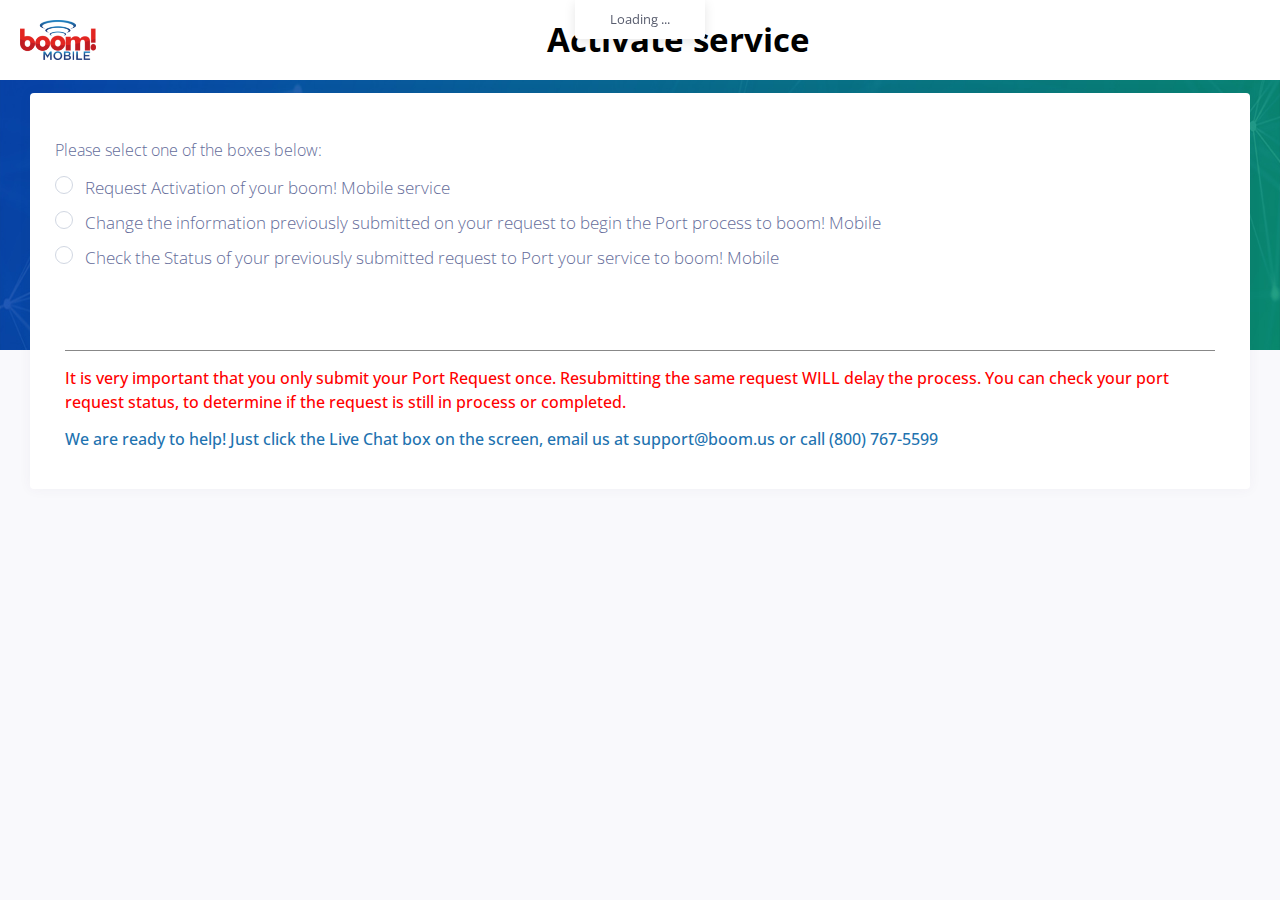
<file: index.html>
<!DOCTYPE html>

<!--
Template Name: Metronic - Responsive Admin Dashboard Template build with Twitter Bootstrap 4 & Angular 8
Author: KeenThemes
Website: http://www.keenthemes.com/
Contact: support@keenthemes.com
Follow: www.twitter.com/keenthemes
Dribbble: www.dribbble.com/keenthemes
Like: www.facebook.com/keenthemes
Purchase: http://themeforest.net/item/metronic-responsive-admin-dashboard-template/4021469?ref=keenthemes
Renew Support: http://themeforest.net/item/metronic-responsive-admin-dashboard-template/4021469?ref=keenthemes
License: You must have a valid license purchased only from themeforest(the above link) in order to legally use the theme for your project.
-->
<html lang="en">

<!-- begin::Head -->

<head>
	<base href="">
	<meta charset="utf-8" />
	<title>Transfer Mobile Number</title>
	<meta name="description" content="Latest updates and statistic charts">
	<meta name="viewport" content="width=device-width, initial-scale=1, shrink-to-fit=no">

	<!--begin::Fonts -->
	<link href="https://fonts.googleapis.com/css?family=Open+Sans+Condensed:300,700&display=swap" rel="stylesheet">

	<!--end::Fonts -->

	<!--begin::Page Vendors Styles(used by this page) -->
	<link href="./assets/plugins/custom/fullcalendar/fullcalendar.bundle.css" rel="stylesheet" type="text/css" />

	<!--end::Page Vendors Styles -->

	<!--begin::Global Theme Styles(used by all pages) -->
	<link href="./assets/plugins/global/plugins.bundle.css" rel="stylesheet" type="text/css" />
	<link href="./assets/css/style.bundle.css" rel="stylesheet" type="text/css" />

	<!--end::Global Theme Styles -->

	<!--begin::Layout Skins(used by all pages) -->

	<!--end::Layout Skins -->
	<link rel="shortcut icon" href="./assets/media/logos/favicon.ico" />
</head>

<!-- end::Head -->

<!-- begin::Body -->

<body
	style="background-image: url(assets/media/demos/demo4/header.jpg); background-position: center top; background-size: 100% 350px;"
	class="kt-page--loading-enabled kt-page--loading kt-quick-panel--right kt-demo-panel--right kt-offcanvas-panel--right kt-header--fixed kt-header--minimize-menu kt-header-mobile--fixed kt-subheader--enabled kt-subheader--transparent kt-page--loading">

	<!--[html-partial:include:{"file":"partials/_page-loader.html"}]/-->

	<!--[html-partial:include:{"file":"layout.html"}]/-->

	<!-- begin:: Page -->

	<!--[html-partial:include:{"file":"partials/_header/base-mobile.html"}]/-->

	<!-- begin:: Header Mobile -->
	<div id="kt_header_mobile" class="kt-header-mobile  kt-header-mobile--fixed ">
		<div class="kt-header-mobile__logo">
			<a href="index.html">
				<img alt="Logo" src="./assets/media/logos/boom.png" height="40px" />
			</a>
		</div>
		<div class="kt-header-mobile__toolbar">
	<h3>Activate Service</h3>
		</div>
	</div>

	<!-- end:: Header Mobile -->

	<div class="kt-grid kt-grid--hor kt-grid--root">
		<div class="kt-grid__item kt-grid__item--fluid kt-grid kt-grid--ver kt-page">
			<div class="kt-grid__item kt-grid__item--fluid kt-grid kt-grid--hor kt-wrapper" id="kt_wrapper">

				<!--[html-partial:include:{"file":"partials/_header/base.html"}]/-->

				<!-- begin:: Header -->
				<div id="kt_header" class="kt-header kt-grid kt-grid--ver  kt-header--fixed bg-white">

					<!--[html-partial:include:{"file":"partials/_header/_brand.html"}]/-->

					<!-- begin:: Aside -->
					<div class="kt-header__brand kt-grid__item m-4 " id="kt_header_brand">
						<div class="kt-header__brand-logo">
							<a href="index.html">
								<img alt="Logo" src="assets/media/logos/boom.png" height="40px" />
							</a>
						</div>
					</div>

					<!-- end:: Aside -->

					<!--[html-partial:include:{"file":"partials/_header/_title.html"}]/-->

					<!-- begin:: Title -->
					<h3 class="kt-header__title kt-grid__item">
						<!-- Applications -->
					</h3>

					<!-- end:: Title -->

					<!--[html-partial:include:{"file":"partials/_header/_menu.html"}]/-->


					<!-- begin: Header Menu -->
					<button class="kt-header-menu-wrapper-close" id="kt_header_menu_mobile_close_btn"><i
							class="la la-close"></i></button>
					<div class="kt-header-menu-wrapper kt-grid__item kt-grid__item--fluid m-0" id="kt_header_menu_wrapper">
						<div id="kt_header_menu" class="kt-header-menu kt-header-menu-mobile mx-auto ">
							<h1 class="align-text-center font-weight-bold mt-4 mr-5"> Activate service</h1>
						</div>
					</div>

					<!-- end: Header Menu -->

					<!--[html-partial:include:{"file":"partials/_header/_topbar.html"}]/-->


					<!-- begin:: Header Topbar -->
					<div class="kt-header__topbar">
					
					</div>

					<!-- end:: Header Topbar -->

				</div>

				<!-- end:: Header -->
				<div class="kt-body kt-grid__item kt-grid__item--fluid kt-grid kt-grid--hor kt-grid--stretch"
					id="kt_body">
					<div class="kt-content kt-content--fit-top  kt-grid__item kt-grid__item--fluid kt-grid kt-grid--hor"
						id="kt_content">

						<!--[html-partial:include:{"file":"partials/_content/base.html"}]/-->

						<!--[html-partial:include:{"file":"partials/_subheader/base.html"}]/-->

						<!-- begin:: Content -->
						<div class="kt-container  kt-grid__item kt-grid__item--fluid">

							<!--[html-partial:begin:{"id":"demo4/dist/inc/view/demos/pages/index","page":"index"}]/-->

							<!--[html-partial:begin:{"id":"demo4/dist/inc/view/partials/content/dashboards/dashboard-3","page":"index"}]/-->

							<!--Begin::Dashboard 3-->

							<!--Begin::Row-->
							<div class="row mt-3">


								<div class="col-xl-12 order-lg-2 order-xl-1">

									<!--[html-partial:begin:{"id":"demo4/dist/inc/view/partials/content/widgets/list/latest-orders","page":"index"}]/-->
									<div class="kt-portlet kt-portlet--height-fluid kt-portlet--mobile ">
										<div>
											<div class="kt-portlet__body">
												<div class="mt-4">
                                                    <div class="tab-content">
                                                        <div class="tab-pane active" id="kt_widget2_tab1_content">
                                                            <div class="kt-widget2">
                                                                <div class="row">
                                                                    <div class=" col-xs-12 col-md-12">
                                                                        <div>
                                                                            <p>Please select one of the boxes below:</p>
                                                                        </div>
                                                                        <div>
                                                                            <label class="kt-radio">
                                                                                <input type="radio" name="radio1" value="selectOne"> Request Activation of
                                                                                your
                                                                                boom!
                                                                                Mobile service
                    
                                                                                <span></span>
                                                                            </label>
                                                                          
                                                                        </div>
                                                                        <div>
                                                                            <!-- <br /> -->
                                                                            <label class="kt-radio">
                                                                                <input type="radio" name="radio1"> Change the information
                                                                                previously
                                                                                submitted on your request to begin the Port process to boom!
                                                                                Mobile
                    
                    
                                                                                <span></span>
                                                                            </label>
                                                                        </div>
                                                                        <div>
                                                                            <label class="kt-radio">
                                                                                <input type="radio" name="radio1"> Check the Status of your
                                                                                previously
                                                                                submitted request to Port your service to boom! Mobile
                    
                                                                                <span></span>
                                                                            </label>
                                                                        </div>
                                                           <!-- <div id="selectOne" class="desc">
                                                            <div class="form-group ">
                                                          
                                                                <div class="input-group">
                                                                    <div class="input-group-prepend"><span class="input-group-text">
                                                                        <i class="flaticon-list-2"></i>
                                                                    </span></div>
                                                                    <input type="text" class="form-control" placeholder="Enter Customer Number Or Activation Code" aria-describedby="basic-addon1">
                                                                </div>
                                                                
                                                            </div>
                    
                                                           </div> -->
                    
                                                                    </div>
                                                                </div>
                                                            </div>
                                                        </div>
                                                    </div>
											</div>

											<!--[html-partial:end:{"id":"demo4/dist/inc/view/partials/content/widgets/list/latest-orders","page":"index"}]/-->
                                        </div>
                                        <div class="kt-portlet__foot">
                                            <!-- <div class="kt-form__actions"> -->
                                            <!-- <div class="row"> -->
                                            <div class="col-lg-12 mt-4">
                                                <div class="footerDiv">
                                                    <p class="text-danger">It is very important that you only submit your Port Request
                                                        once.
                                                        Resubmitting
                                                        the same request WILL delay the process. You can check your port request
                                                        status,
                                                        to determine if the request is still in process or completed.</p>
            
            
                                                    <p style="color:#2172af;">We are ready to help! Just click the
                                                        Live Chat box on the screen, email us
                                                        at support@boom.us or call (800) 767-5599</p>
                                                </div>
                                            </div>
                                            <!-- </div> -->
                                            <!-- </div> -->
                                        </div>

									</div>

									<!--End::Row-->

									<!--End::Dashboard 3-->

									<!--[html-partial:end:{"id":"demo4/dist/inc/view/partials/content/dashboards/dashboard-3","page":"index"}]/-->

									<!--[html-partial:end:{"id":"demo4/dist/inc/view/demos/pages/index","page":"index"}]/-->
								</div>

								<!-- end:: Content -->

							</div>
						</div>

						<!--[html-partial:include:{"file":"partials/_footer/base.html"}]/-->
					</div>
				</div>
			</div>
		</div>
	</div>

	<!-- end:: Page -->

	<!-- begin::Global Config(global config for global JS sciprts) -->
	<script>
		var KTAppOptions = {
			"colors": {
				"state": {
					"brand": "#366cf3",
					"light": "#ffffff",
					"dark": "#282a3c",
					"primary": "#5867dd",
					"success": "#34bfa3",
					"info": "#36a3f7",
					"warning": "#ffb822",
					"danger": "#fd3995"
				},
				"base": {
					"label": ["#c5cbe3", "#a1a8c3", "#3d4465", "#3e4466"],
					"shape": ["#f0f3ff", "#d9dffa", "#afb4d4", "#646c9a"]
				}
			}
		};
	</script>

	<!-- end::Global Config -->

	<!--begin::Global Theme Bundle(used by all pages) -->
	<script src="./assets/plugins/global/plugins.bundle.js" type="text/javascript"></script>
	<script src="./assets/js/scripts.bundle.js" type="text/javascript"></script>

	<!--end::Global Theme Bundle -->

	<!--begin::Page Vendors(used by this page) -->
	<script src="./assets/plugins/custom/fullcalendar/fullcalendar.bundle.js" type="text/javascript"></script>
	<!-- <script src="//maps.google.com/maps/api/js?key=AIzaSyBTGnKT7dt597vo9QgeQ7BFhvSRP4eiMSM" type="text/javascript"></script> -->
	<!-- <script src="./assets/plugins/custom/gmaps/gmaps.js" type="text/javascript"></script> -->

	<!--end::Page Vendors -->

	<!--begin::Page Scripts(used by this page) -->
	<script src="./assets/js/pages/dashboard.js" type="text/javascript"></script>

	<!--end::Page Scripts -->
</body>

<!-- end::Body -->

</html>
</file>
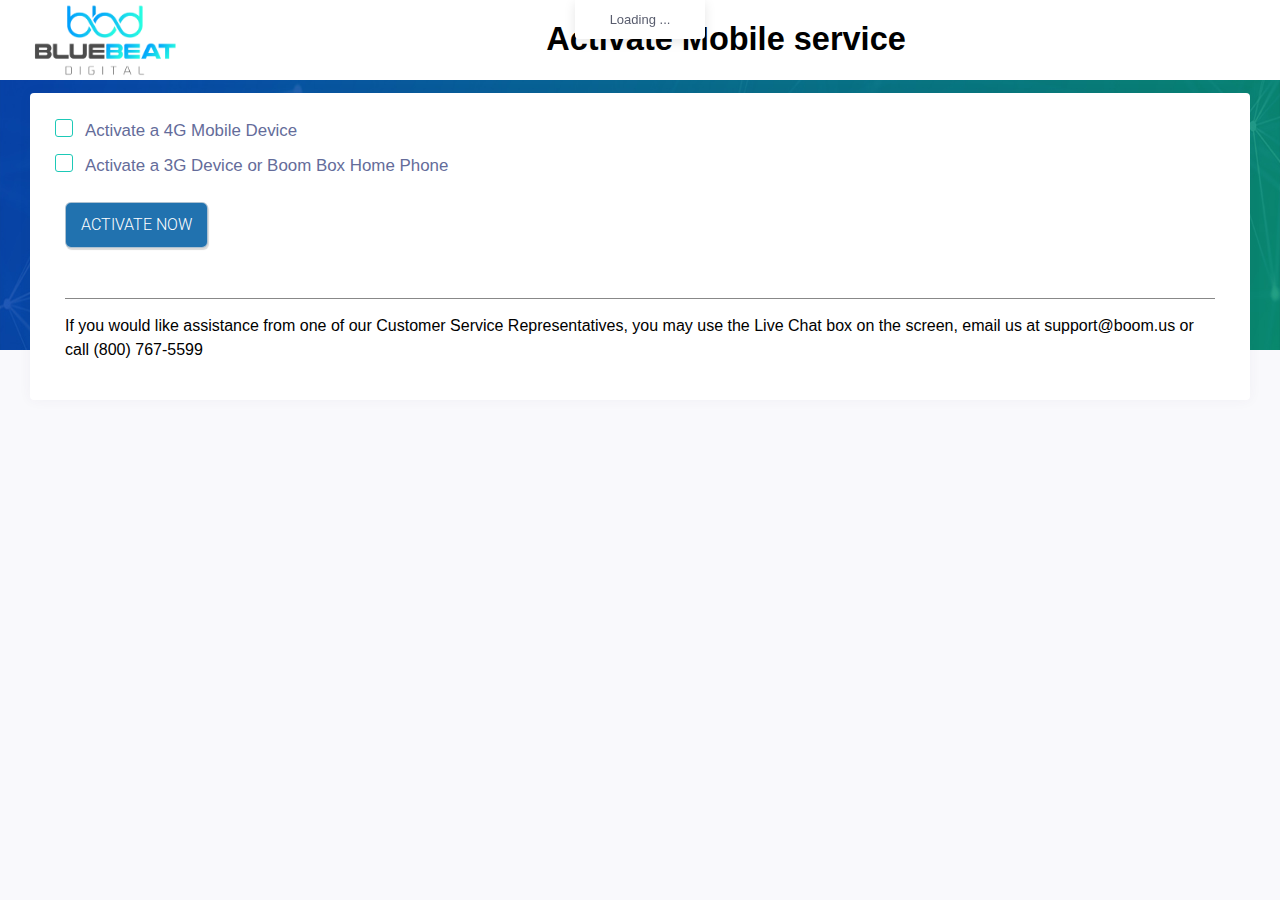
<file: ActivateMobileService.html>
<!DOCTYPE html>

<!--
Template Name: Metronic - Responsive Admin Dashboard Template build with Twitter Bootstrap 4 & Angular 8
Author: KeenThemes
Website: http://www.keenthemes.com/
Contact: support@keenthemes.com
Follow: www.twitter.com/keenthemes
Dribbble: www.dribbble.com/keenthemes
Like: www.facebook.com/keenthemes
Purchase: http://themeforest.net/item/metronic-responsive-admin-dashboard-template/4021469?ref=keenthemes
Renew Support: http://themeforest.net/item/metronic-responsive-admin-dashboard-template/4021469?ref=keenthemes
License: You must have a valid license purchased only from themeforest(the above link) in order to legally use the theme for your project.
-->
<html lang="en">

<!-- begin::Head -->

<head>
	<base href="">
	<meta charset="utf-8" />
	<title>Transfer Mobile Number</title>
	<meta name="description" content="Latest updates and statistic charts">
	<meta name="viewport" content="width=device-width, initial-scale=1, shrink-to-fit=no">

	<!--begin::Fonts -->
	<!-- <link href="https://fonts.googleapis.com/css?family=Open+Sans+Condensed:300,700&display=swap" rel="stylesheet">
	 -->

	 <link href="https://fonts.googleapis.com/css2?family=Roboto:ital,wght@0,100;0,300;0,400;0,500;0,700;0,900;1,100;1,300;1,400;1,500;1,700;1,900&display=swap" rel="stylesheet">

	<!--end::Fonts -->

	<!--begin::Page Vendors Styles(used by this page) -->
	<link href="./assets/plugins/custom/fullcalendar/fullcalendar.bundle.css" rel="stylesheet" type="text/css" />

	<!--end::Page Vendors Styles -->

	<!--begin::Global Theme Styles(used by all pages) -->
	<link href="./assets/plugins/global/plugins.bundle.css" rel="stylesheet" type="text/css" />
	<link href="./assets/css/style.bundle.css" rel="stylesheet" type="text/css" />

	<!--end::Global Theme Styles -->

	<!--begin::Layout Skins(used by all pages) -->

	<!--end::Layout Skins -->
	<link rel="shortcut icon" href="./assets/media/logos/favicon.ico" />
</head>

<!-- end::Head -->

<!-- begin::Body -->

<body
	style="background-image: url(assets/media/demos/demo4/header.jpg); background-position: center top; background-size: 100% 350px;"
	class="kt-page--loading-enabled kt-page--loading kt-quick-panel--right kt-demo-panel--right kt-offcanvas-panel--right kt-header--fixed kt-header--minimize-menu kt-header-mobile--fixed kt-subheader--enabled kt-subheader--transparent kt-page--loading">

	<!--[html-partial:include:{"file":"partials/_page-loader.html"}]/-->

	<!--[html-partial:include:{"file":"layout.html"}]/-->

	<!-- begin:: Page -->

	<!--[html-partial:include:{"file":"partials/_header/base-mobile.html"}]/-->

	<!-- begin:: Header Mobile -->
	<div id="kt_header_mobile" class="kt-header-mobile  kt-header-mobile--fixed ">
		<div class="kt-header-mobile__logo">
			<a href="index.html">
				<img alt="Logo" src="./assets/media/logos/Logo_BBD (1).png" style="
				max-height: 50px;
				width: 120px;
			" />
			</a>
		</div>
		<div class="kt-header-mobile__toolbar">
	<h3>Activate Mobile Service</h3>
		</div>
	</div>

	<!-- end:: Header Mobile -->

	<div class="kt-grid kt-grid--hor kt-grid--root">
		<div class="kt-grid__item kt-grid__item--fluid kt-grid kt-grid--ver kt-page">
			<div class="kt-grid__item kt-grid__item--fluid kt-grid kt-grid--hor kt-wrapper" id="kt_wrapper">

				<!--[html-partial:include:{"file":"partials/_header/base.html"}]/-->

				<!-- begin:: Header -->
				<div id="kt_header" class="kt-header kt-grid kt-grid--ver  kt-header--fixed bg-white">

					<!--[html-partial:include:{"file":"partials/_header/_brand.html"}]/-->

					<!-- begin:: Aside -->
					<div class="kt-header__brand kt-grid__item m-4  " id="kt_header_brand">
						<div class="kt-header__brand-logo">
							<a href="index.html">
								<img alt="Logo" src="assets/media/logos/Logo_BBD (1).png"  style="
								max-height: 80px;
								width: auto;
							"/>
							</a>
						</div>
					</div>

					<!-- end:: Aside -->

					<!--[html-partial:include:{"file":"partials/_header/_title.html"}]/-->

					<!-- begin:: Title -->
					<h3 class="kt-header__title kt-grid__item">
						<!-- Applications -->
					</h3>

					<!-- end:: Title -->

					<!--[html-partial:include:{"file":"partials/_header/_menu.html"}]/-->


					<!-- begin: Header Menu -->
					<button class="kt-header-menu-wrapper-close" id="kt_header_menu_mobile_close_btn"><i
							class="la la-close"></i></button>
					<div class="kt-header-menu-wrapper kt-grid__item kt-grid__item--fluid m-0" id="kt_header_menu_wrapper">
						<div id="kt_header_menu" class="kt-header-menu kt-header-menu-mobile mx-auto ">
							<h1 class="align-text-center font-weight-bold mt-4 mr-5"> Activate Mobile service</h1>
						</div>
					</div>

					<!-- end: Header Menu -->

					<!--[html-partial:include:{"file":"partials/_header/_topbar.html"}]/-->


					<!-- begin:: Header Topbar -->
					<div class="kt-header__topbar">
					
					</div>

					<!-- end:: Header Topbar -->

				</div>

				<!-- end:: Header -->
				<div class="kt-body kt-grid__item kt-grid__item--fluid kt-grid kt-grid--hor kt-grid--stretch"
					id="kt_body">
					<div class="kt-content kt-content--fit-top  kt-grid__item kt-grid__item--fluid kt-grid kt-grid--hor"
						id="kt_content">

						<!--[html-partial:include:{"file":"partials/_content/base.html"}]/-->

						<!--[html-partial:include:{"file":"partials/_subheader/base.html"}]/-->

						<!-- begin:: Content -->
						<div class="kt-container  kt-grid__item kt-grid__item--fluid">

							<!--[html-partial:begin:{"id":"demo4/dist/inc/view/demos/pages/index","page":"index"}]/-->

							<!--[html-partial:begin:{"id":"demo4/dist/inc/view/partials/content/dashboards/dashboard-3","page":"index"}]/-->

							<!--Begin::Dashboard 3-->

							<!--Begin::Row-->
							<div class="row mt-3">


								<div class="col-xl-12 order-lg-2 order-xl-1">

									<!--[html-partial:begin:{"id":"demo4/dist/inc/view/partials/content/widgets/list/latest-orders","page":"index"}]/-->
									<div class="kt-portlet kt-portlet--height-fluid kt-portlet--mobile ">
										<div>
									
                                            <div class="kt-portlet__body">

                                                <div>
                                                    <label class="kt-checkbox kt-checkbox--success">
                                                        <input type="checkbox"> Activate a 4G Mobile Device
                                                        <span></span>
                                                    </label>
                                                </div>
                
                                                <div>
                                                    <label class="kt-checkbox kt-checkbox--success">
                                                        <input type="checkbox"> Activate a 3G Device or Boom Box Home Phone
                                                        <span></span>
                                                    </label>
                                                </div>
                
                                                <div class="col-md-4 mt-3">
                                                    <button type="reset" class="btn btn-label-brand">Activate Now</button>
                
                                                </div>
                                            </div>
                
                                            <div class="kt-portlet__foot">
                                                <div class="col-lg-12">
                                                    <div class="footerDiv">
                                                        <p>If you would like assistance from one of our Customer Service
                                                            Representatives,
                                                            you may use the Live Chat box on the screen, email us at support@boom.us or
                                                            call
                                                            (800) 767-5599</p>
                                                    </div>
                                                </div>
                
                                            </div>

									</div>

									<!--End::Row-->

									<!--End::Dashboard 3-->

									<!--[html-partial:end:{"id":"demo4/dist/inc/view/partials/content/dashboards/dashboard-3","page":"index"}]/-->

									<!--[html-partial:end:{"id":"demo4/dist/inc/view/demos/pages/index","page":"index"}]/-->
								</div>

								<!-- end:: Content -->

							</div>
						</div>

						<!--[html-partial:include:{"file":"partials/_footer/base.html"}]/-->
					</div>
				</div>
			</div>
		</div>
	</div>

	<!-- end:: Page -->

	<!-- begin::Global Config(global config for global JS sciprts) -->
	<script>
		var KTAppOptions = {
			"colors": {
				"state": {
					"brand": "#366cf3",
					"light": "#ffffff",
					"dark": "#282a3c",
					"primary": "#5867dd",
					"success": "#34bfa3",
					"info": "#36a3f7",
					"warning": "#ffb822",
					"danger": "#fd3995"
				},
				"base": {
					"label": ["#c5cbe3", "#a1a8c3", "#3d4465", "#3e4466"],
					"shape": ["#f0f3ff", "#d9dffa", "#afb4d4", "#646c9a"]
				}
			}
		};
	</script>

	<!-- end::Global Config -->

	<!--begin::Global Theme Bundle(used by all pages) -->
	<script src="./assets/plugins/global/plugins.bundle.js" type="text/javascript"></script>
	<script src="./assets/js/scripts.bundle.js" type="text/javascript"></script>

	<!--end::Global Theme Bundle -->

	<!--begin::Page Vendors(used by this page) -->
	<script src="./assets/plugins/custom/fullcalendar/fullcalendar.bundle.js" type="text/javascript"></script>
	<!-- <script src="//maps.google.com/maps/api/js?key=AIzaSyBTGnKT7dt597vo9QgeQ7BFhvSRP4eiMSM" type="text/javascript"></script> -->
	<!-- <script src="./assets/plugins/custom/gmaps/gmaps.js" type="text/javascript"></script> -->

	<!--end::Page Vendors -->

	<!--begin::Page Scripts(used by this page) -->
	<script src="./assets/js/pages/dashboard.js" type="text/javascript"></script>

	<!--end::Page Scripts -->
</body>

<!-- end::Body -->

</html>
</file>
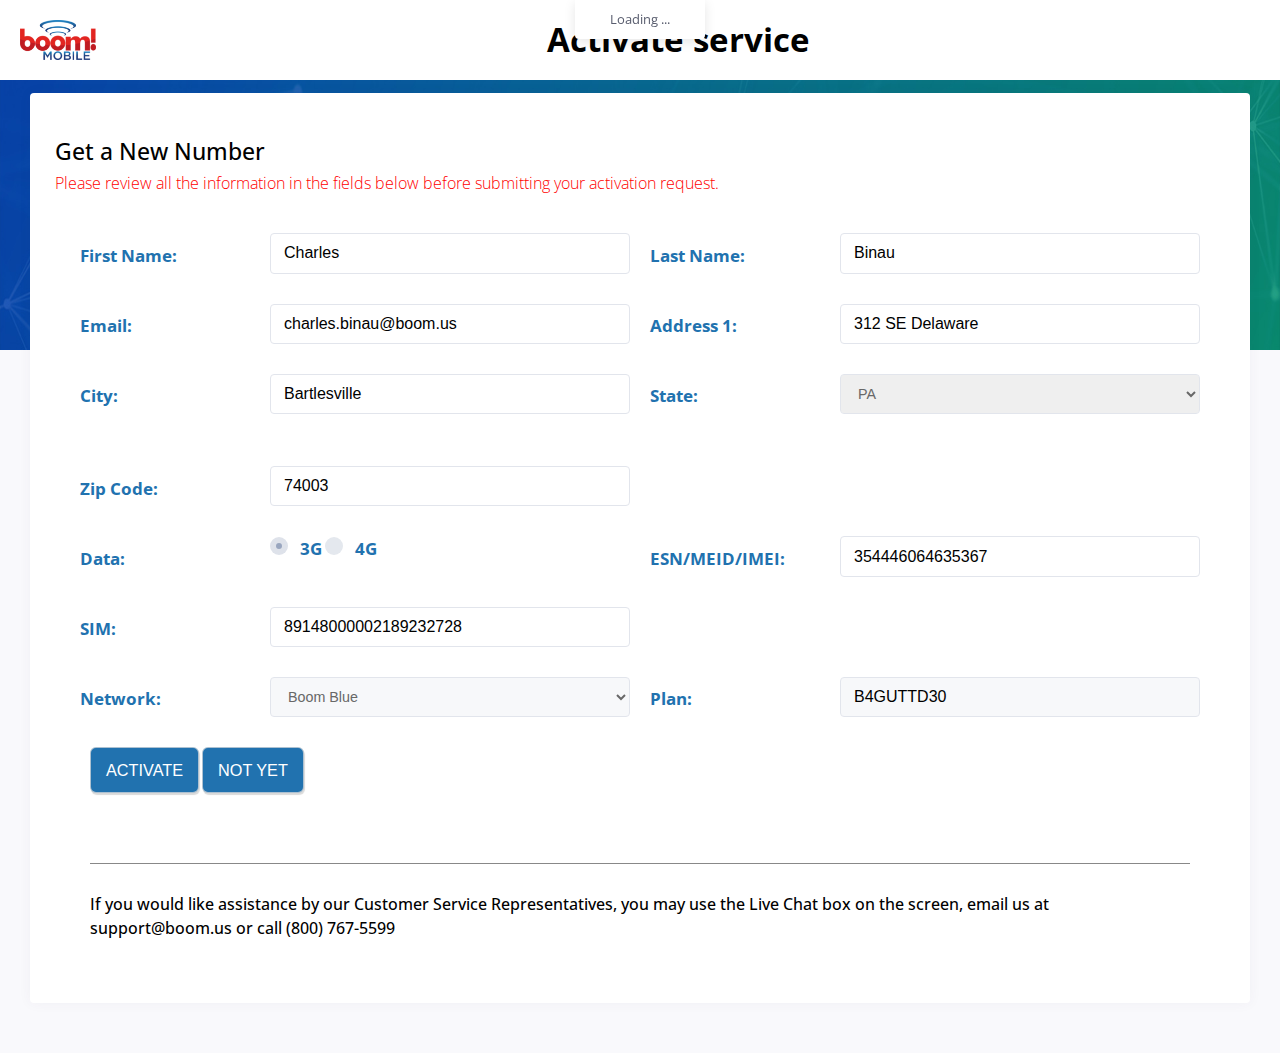
<file: getNewNo.html>
<!DOCTYPE html>

<!--
Template Name: Metronic - Responsive Admin Dashboard Template build with Twitter Bootstrap 4 & Angular 8
Author: KeenThemes
Website: http://www.keenthemes.com/
Contact: support@keenthemes.com
Follow: www.twitter.com/keenthemes
Dribbble: www.dribbble.com/keenthemes
Like: www.facebook.com/keenthemes
Purchase: http://themeforest.net/item/metronic-responsive-admin-dashboard-template/4021469?ref=keenthemes
Renew Support: http://themeforest.net/item/metronic-responsive-admin-dashboard-template/4021469?ref=keenthemes
License: You must have a valid license purchased only from themeforest(the above link) in order to legally use the theme for your project.
-->
<html lang="en">

<!-- begin::Head -->

<head>
	<base href="">
	<meta charset="utf-8" />
	<title>Transfer Mobile Number</title>
	<meta name="description" content="Latest updates and statistic charts">
	<meta name="viewport" content="width=device-width, initial-scale=1, shrink-to-fit=no">

	<!--begin::Fonts -->
	<link href="https://fonts.googleapis.com/css?family=Open+Sans+Condensed:300,700&display=swap" rel="stylesheet">

	<!--end::Fonts -->

	<!--begin::Page Vendors Styles(used by this page) -->
	<link href="./assets/plugins/custom/fullcalendar/fullcalendar.bundle.css" rel="stylesheet" type="text/css" />

	<!--end::Page Vendors Styles -->

	<!--begin::Global Theme Styles(used by all pages) -->
	<link href="./assets/plugins/global/plugins.bundle.css" rel="stylesheet" type="text/css" />
	<link href="./assets/css/style.bundle.css" rel="stylesheet" type="text/css" />

	<!--end::Global Theme Styles -->

	<!--begin::Layout Skins(used by all pages) -->

	<!--end::Layout Skins -->
	<link rel="shortcut icon" href="./assets/media/logos/favicon.ico" />
</head>

<!-- end::Head -->

<!-- begin::Body -->

<body
	style="background-image: url(assets/media/demos/demo4/header.jpg); background-position: center top; background-size: 100% 350px;"
	class="kt-page--loading-enabled kt-page--loading kt-quick-panel--right kt-demo-panel--right kt-offcanvas-panel--right kt-header--fixed kt-header--minimize-menu kt-header-mobile--fixed kt-subheader--enabled kt-subheader--transparent kt-page--loading">

	<!--[html-partial:include:{"file":"partials/_page-loader.html"}]/-->

	<!--[html-partial:include:{"file":"layout.html"}]/-->

	<!-- begin:: Page -->

	<!--[html-partial:include:{"file":"partials/_header/base-mobile.html"}]/-->

	<!-- begin:: Header Mobile -->
	<div id="kt_header_mobile" class="kt-header-mobile  kt-header-mobile--fixed ">
		<div class="kt-header-mobile__logo">
			<a href="index.html">
				<img alt="Logo" src="./assets/media/logos/boom.png" height="40px" />
			</a>
		</div>
		<div class="kt-header-mobile__toolbar">
	<h3>Activate Service</h3>
		</div>
	</div>

	<!-- end:: Header Mobile -->

	<div class="kt-grid kt-grid--hor kt-grid--root">
		<div class="kt-grid__item kt-grid__item--fluid kt-grid kt-grid--ver kt-page">
			<div class="kt-grid__item kt-grid__item--fluid kt-grid kt-grid--hor kt-wrapper" id="kt_wrapper">

				<!--[html-partial:include:{"file":"partials/_header/base.html"}]/-->

				<!-- begin:: Header -->
				<div id="kt_header" class="kt-header kt-grid kt-grid--ver  kt-header--fixed  bg-white">

					<!--[html-partial:include:{"file":"partials/_header/_brand.html"}]/-->

					<!-- begin:: Aside -->
					<div class="kt-header__brand kt-grid__item m-4  " id="kt_header_brand">
						<div class="kt-header__brand-logo">
							<a href="index.html">
								<img alt="Logo" src="assets/media/logos/boom.png" height="40px" />
							</a>
						</div>
					</div>

					<!-- end:: Aside -->

					<!--[html-partial:include:{"file":"partials/_header/_title.html"}]/-->

					<!-- begin:: Title -->
					<h3 class="kt-header__title kt-grid__item">
						<!-- Applications -->
					</h3>

					<!-- end:: Title -->

					<!--[html-partial:include:{"file":"partials/_header/_menu.html"}]/-->


					<!-- begin: Header Menu -->
					<button class="kt-header-menu-wrapper-close" id="kt_header_menu_mobile_close_btn"><i
							class="la la-close"></i></button>
					<div class="kt-header-menu-wrapper kt-grid__item kt-grid__item--fluid m-0" id="kt_header_menu_wrapper">
						<div id="kt_header_menu" class="kt-header-menu kt-header-menu-mobile mx-auto ">
							<h1 class="align-text-center font-weight-bold mt-4 mr-5"> Activate service</h1>
						</div>
					</div>

					<!-- end: Header Menu -->

					<!--[html-partial:include:{"file":"partials/_header/_topbar.html"}]/-->


					<!-- begin:: Header Topbar -->
					<div class="kt-header__topbar">
					
					</div>

					<!-- end:: Header Topbar -->

				</div>

				<!-- end:: Header -->
				<div class="kt-body kt-grid__item kt-grid__item--fluid kt-grid kt-grid--hor kt-grid--stretch"
					id="kt_body">
					<div class="kt-content kt-content--fit-top  kt-grid__item kt-grid__item--fluid kt-grid kt-grid--hor"
						id="kt_content">

						<!--[html-partial:include:{"file":"partials/_content/base.html"}]/-->

						<!--[html-partial:include:{"file":"partials/_subheader/base.html"}]/-->

						<!-- begin:: Content -->
						<div class="kt-container  kt-grid__item kt-grid__item--fluid">

							<!--[html-partial:begin:{"id":"demo4/dist/inc/view/demos/pages/index","page":"index"}]/-->

							<!--[html-partial:begin:{"id":"demo4/dist/inc/view/partials/content/dashboards/dashboard-3","page":"index"}]/-->

							<!--Begin::Dashboard 3-->

							<!--Begin::Row-->
							<div class="row mt-3">


								<div class="col-xl-12 order-lg-2 order-xl-1">

									<!--[html-partial:begin:{"id":"demo4/dist/inc/view/partials/content/widgets/list/latest-orders","page":"index"}]/-->
									<div class="kt-portlet kt-portlet--height-fluid kt-portlet--mobile ">
										<div>
											<div class="kt-portlet__body">
												<div class="mt-4">
													<div class="kt-portlet__head-label">
														<h3 class="kt-portlet__head-title">
															Get a New Number
														</h3>
													</div>
													<div class="text-danger">
														<p>Please review all the information in the fields below before submitting your activation request.</p>
													</div>
												</div>


												<!-- <div class="kt-portlet__body kt-portlet__body--fit"> -->

												<div class="kt-portlet__body">
                                                    <div>
                                                        <div class="form-group row">
                                                            <label class="col-lg-2 col-form-label">First Name:</label>
                                                            <div class="col-lg-4">
                                                                <input type="text" class="form-control" placeholder="Charles">
                                                            </div>
                                                            <label class="col-lg-2 col-form-label">Last Name:</label>
                                                            <div class="col-lg-4">
                                                                <input type="text" class="form-control" placeholder="Binau">
                                                            </div>
                                                        </div>
                                                        <div class="form-group row">
                                                            <label class="col-lg-2 col-form-label ">Email:</label>
                                                            <div class="col-lg-4">
                                                                <input type="email" class="form-control" placeholder="charles.binau@boom.us">
                                                            </div>
                                                            <label class="col-lg-2 col-form-label">Address 1:</label>
                                                            <div class="col-lg-4">
                                                                <input type="text" class="form-control" placeholder="312 SE Delaware">
                                                            </div>
                                                        </div>
                                                        <div class="form-group row">
                                                            <label class="col-lg-2 col-form-label ">City:</label>
                                                            <div class="col-lg-4">
                                                                <input type="email" class="form-control" placeholder="Bartlesville">
                                                            </div>
                                                            <label class="col-lg-2 col-form-label">State:</label>
                                                            <div class="col-lg-4">
                                                                <div class="form-group">
                                                                    <select class="form-control" id="exampleSelect1">
                                                                        <option>PA</option>
                                                                        <option>RI</option>
                                                                        <option>SC</option>
                                                                        <option>NH</option>
                                                                        <option>NJ</option>
                                                                    </select>
                                                                </div>
                                                            </div>
                                                        </div>
                                                        <div class="form-group row">
                                                            <label class="col-lg-2 col-form-label">Zip Code:</label>
                                                            <div class="col-lg-4">
                                                                <input type="text" class="form-control" placeholder="74003">
                                                            </div>
                        
                                                        </div>
                                                        <div class="form-group row">
                                                            <label class="col-lg-2 col-form-label ">Data:</label>
                                                            <div class="kt-radio-inlin e  col-lg-4">
                                                                <label class="kt-radio kt-radio--solid">
                                                                    <input type="radio" name="example_2" checked value="2"> 3G
                                                                    <span></span>
                                                                </label>
                                                                <label class="kt-radio kt-radio--solid">
                                                                    <input type="radio" name="example_2" value="2"> 4G
                                                                    <span></span>
                                                                </label>
                                                            </div>
                                                            <label class="col-lg-2 col-form-label">ESN/MEID/IMEI:</label>
                                                            <div class="col-lg-4">
                                                                <input type="text" class="form-control" placeholder="354446064635367">
                                                            </div>
                                                        </div>
                                                        <div class="form-group row">
                                                            <label class="col-lg-2 col-form-label">SIM:</label>
                                                            <div class="col-lg-4">
                                                                <input type="text" class="form-control" placeholder="89148000002189232728">
                                                            </div>
                        
                                                        </div>
                                                        <div class="form-group row">
                                                            <label class="col-lg-2 col-form-label">Network:</label>
                                                            <div class="col-lg-4">
                                                                <select class="form-control" id="exampleSelect1" disabled>
                                                                    <option>Boom Blue</option>
                                                                    <option>RI</option>
                                                                    <option>SC</option>
                                                                    <option>NH</option>
                                                                    <option>NJ</option>
                                                                </select>
                                                            </div>
                                                            <label class="col-lg-2 col-form-label">Plan:</label>
                                                            <div class="col-lg-4">
                                                                <input type="text" class="form-control" placeholder="B4GUTTD30" disabled>
                                                            </div>
                                                        </div>
                                                    
													<div class="col-md-offset-2 col-md-4 mt-4">
														<button type="reset" class="btn btn-label-brand">Activate
															</button>
														<button type="reset" class="btn btn-label-brand">Not
															Yet</button>
													</div>
                                                    </div>
                        

												</div>

												<div class="kt-portlet__foot">
													<div class="col-lg-12 mt-4">
														<div class="footerDiv">
															<p class="footerText"><p>If you would like assistance by our Customer Service
                                                                Representatives, you may use the Live Chat box on the screen, email us at
                                                                support@boom.us or call (800) 767-5599</p></p>
														</div>
													</div>

												</div>
												<!-- </div> -->
											</div>

											<!--[html-partial:end:{"id":"demo4/dist/inc/view/partials/content/widgets/list/latest-orders","page":"index"}]/-->
										</div>

									</div>

									<!--End::Row-->

									<!--End::Dashboard 3-->

									<!--[html-partial:end:{"id":"demo4/dist/inc/view/partials/content/dashboards/dashboard-3","page":"index"}]/-->

									<!--[html-partial:end:{"id":"demo4/dist/inc/view/demos/pages/index","page":"index"}]/-->
								</div>

								<!-- end:: Content -->

							</div>
						</div>

						<!--[html-partial:include:{"file":"partials/_footer/base.html"}]/-->
					</div>
				</div>
			</div>
		</div>
	</div>

	<!-- end:: Page -->

	<!-- begin::Global Config(global config for global JS sciprts) -->
	<script>
		var KTAppOptions = {
			"colors": {
				"state": {
					"brand": "#366cf3",
					"light": "#ffffff",
					"dark": "#282a3c",
					"primary": "#5867dd",
					"success": "#34bfa3",
					"info": "#36a3f7",
					"warning": "#ffb822",
					"danger": "#fd3995"
				},
				"base": {
					"label": ["#c5cbe3", "#a1a8c3", "#3d4465", "#3e4466"],
					"shape": ["#f0f3ff", "#d9dffa", "#afb4d4", "#646c9a"]
				}
			}
		};
	</script>

	<!-- end::Global Config -->

	<!--begin::Global Theme Bundle(used by all pages) -->
	<script src="./assets/plugins/global/plugins.bundle.js" type="text/javascript"></script>
	<script src="./assets/js/scripts.bundle.js" type="text/javascript"></script>

	<!--end::Global Theme Bundle -->

	<!--begin::Page Vendors(used by this page) -->
	<script src="./assets/plugins/custom/fullcalendar/fullcalendar.bundle.js" type="text/javascript"></script>
	<!-- <script src="//maps.google.com/maps/api/js?key=AIzaSyBTGnKT7dt597vo9QgeQ7BFhvSRP4eiMSM" type="text/javascript"></script> -->
	<!-- <script src="./assets/plugins/custom/gmaps/gmaps.js" type="text/javascript"></script> -->

	<!--end::Page Vendors -->

	<!--begin::Page Scripts(used by this page) -->
	<script src="./assets/js/pages/dashboard.js" type="text/javascript"></script>

	<!--end::Page Scripts -->
</body>

<!-- end::Body -->

</html>
</file>
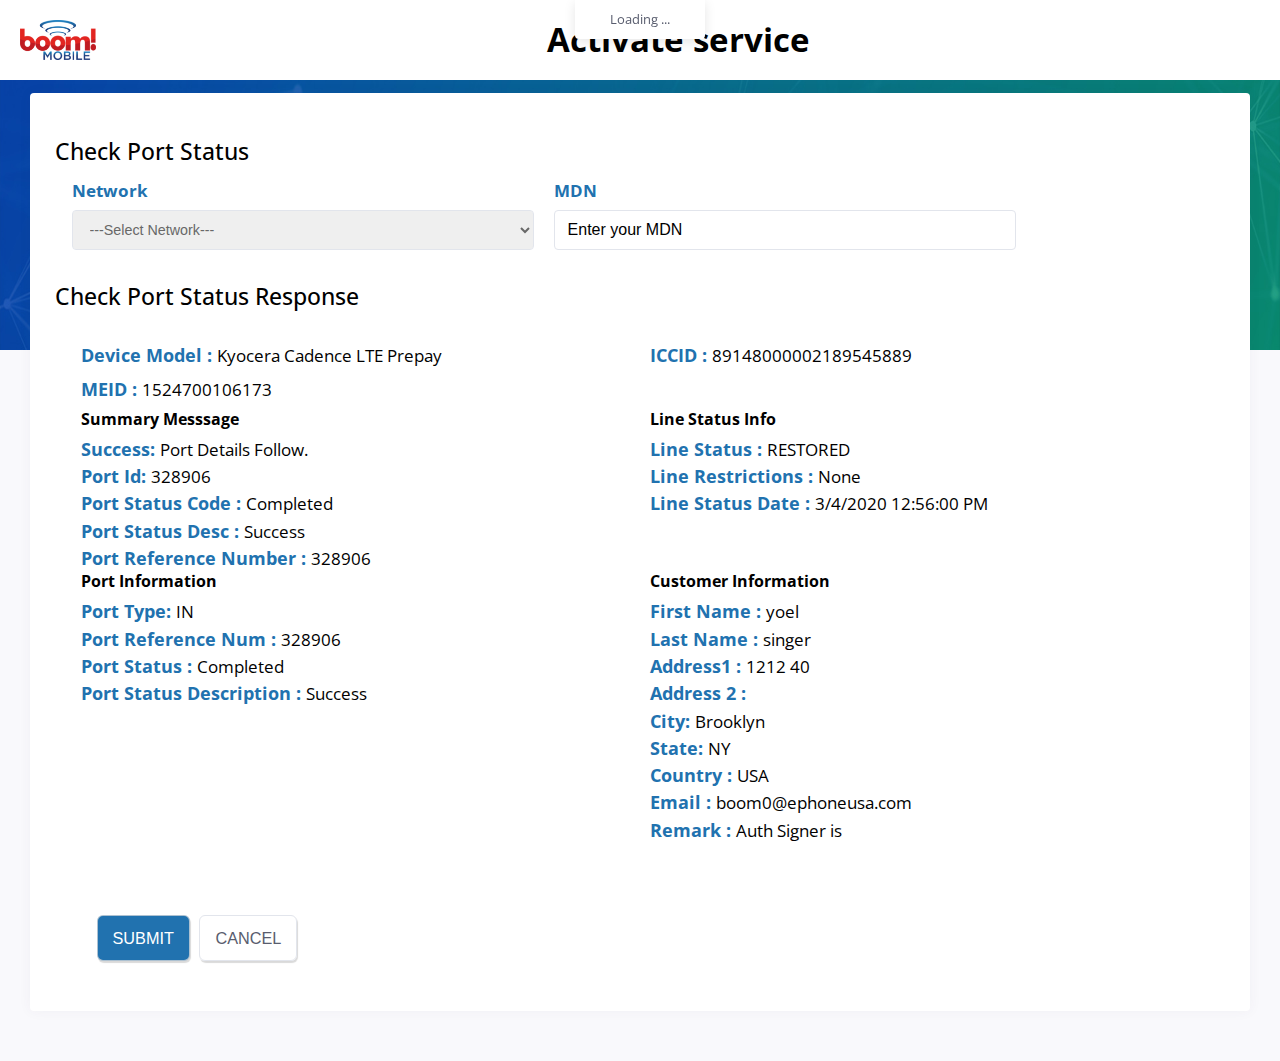
<file: newpage.html>
<!DOCTYPE html>

<!--
Template Name: Metronic - Responsive Admin Dashboard Template build with Twitter Bootstrap 4 & Angular 8
Author: KeenThemes
Website: http://www.keenthemes.com/
Contact: support@keenthemes.com
Follow: www.twitter.com/keenthemes
Dribbble: www.dribbble.com/keenthemes
Like: www.facebook.com/keenthemes
Purchase: http://themeforest.net/item/metronic-responsive-admin-dashboard-template/4021469?ref=keenthemes
Renew Support: http://themeforest.net/item/metronic-responsive-admin-dashboard-template/4021469?ref=keenthemes
License: You must have a valid license purchased only from themeforest(the above link) in order to legally use the theme for your project.
-->
<html lang="en">

<!-- begin::Head -->

<head>
    <base href="">
    <meta charset="utf-8" />
    <title>Transfer Mobile Number</title>
    <meta name="description" content="Latest updates and statistic charts">
    <meta name="viewport" content="width=device-width, initial-scale=1, shrink-to-fit=no">

    <!--begin::Fonts -->
    <link href="https://fonts.googleapis.com/css?family=Open+Sans+Condensed:300,700&display=swap" rel="stylesheet">

    <!--end::Fonts -->

    <!--begin::Page Vendors Styles(used by this page) -->
    <link href="./assets/plugins/custom/fullcalendar/fullcalendar.bundle.css" rel="stylesheet" type="text/css" />

    <!--end::Page Vendors Styles -->

    <!--begin::Global Theme Styles(used by all pages) -->
    <link href="./assets/plugins/global/plugins.bundle.css" rel="stylesheet" type="text/css" />
    <link href="./assets/css/style.bundle.css" rel="stylesheet" type="text/css" />

    <!--end::Global Theme Styles -->

    <!--begin::Layout Skins(used by all pages) -->

    <!--end::Layout Skins -->
    <link rel="shortcut icon" href="./assets/media/logos/favicon.ico" />
</head>

<!-- end::Head -->

<!-- begin::Body -->

<body
    style="background-image: url(assets/media/demos/demo4/header.jpg); background-position: center top; background-size: 100% 350px;"
    class="kt-page--loading-enabled kt-page--loading kt-quick-panel--right kt-demo-panel--right kt-offcanvas-panel--right kt-header--fixed kt-header--minimize-menu kt-header-mobile--fixed kt-subheader--enabled kt-subheader--transparent kt-page--loading">


    <div class="kt-grid kt-grid--hor kt-grid--root">
        <div class="kt-grid__item kt-grid__item--fluid kt-grid kt-grid--ver kt-page">
            <div class="kt-grid__item kt-grid__item--fluid kt-grid kt-grid--hor kt-wrapper" id="kt_wrapper">

                <!--[html-partial:include:{"file":"partials/_header/base.html"}]/-->

                <!-- begin:: Header -->
                <div id="kt_header" class="kt-header kt-grid kt-grid--ver  kt-header--fixed  bg-white">

                    <!--[html-partial:include:{"file":"partials/_header/_brand.html"}]/-->

                    <!-- begin:: Aside -->
                    <div class="kt-header__brand kt-grid__item m-4 " id="kt_header_brand">
                        <div class="kt-header__brand-logo">
                            <a href="index.html">
                                <img alt="Logo" src="assets/media/logos/boom.png" height="40px" />
                            </a>
                        </div>
                    </div>

                    <!-- end:: Aside -->

                    <!--[html-partial:include:{"file":"partials/_header/_title.html"}]/-->

                    <!-- begin:: Title -->
                    <h3 class="kt-header__title kt-grid__item">
                        <!-- Applications -->
                    </h3>

                    <!-- end:: Title -->

                    <!--[html-partial:include:{"file":"partials/_header/_menu.html"}]/-->


                    <!-- begin: Header Menu -->
                    <button class="kt-header-menu-wrapper-close" id="kt_header_menu_mobile_close_btn"><i
                            class="la la-close"></i></button>
                    <div class="kt-header-menu-wrapper kt-grid__item kt-grid__item--fluid m-0"
                        id="kt_header_menu_wrapper">
                        <div id="kt_header_menu" class="kt-header-menu kt-header-menu-mobile mx-auto ">
                            <h1 class="align-text-center font-weight-bold mt-4 mr-5"> Activate service</h1>
                        </div>
                    </div>

                    <!-- end: Header Menu -->

                    <!--[html-partial:include:{"file":"partials/_header/_topbar.html"}]/-->


                    <!-- begin:: Header Topbar -->
                    <div class="kt-header__topbar">

                    </div>

                    <!-- end:: Header Topbar -->

                </div>

                <!-- end:: Header -->
                <div class="kt-body kt-grid__item kt-grid__item--fluid kt-grid kt-grid--hor kt-grid--stretch"
                    id="kt_body">
                    <div class="kt-content kt-content--fit-top  kt-grid__item kt-grid__item--fluid kt-grid kt-grid--hor"
                        id="kt_content">

                        <!-- begin:: Content -->
                        <div class="kt-container  kt-grid__item kt-grid__item--fluid">

                            <!--[html-partial:begin:{"id":"demo4/dist/inc/view/demos/pages/index","page":"index"}]/-->

                            <!--[html-partial:begin:{"id":"demo4/dist/inc/view/partials/content/dashboards/dashboard-3","page":"index"}]/-->

                            <!--Begin::Dashboard 3-->

                            <!--Begin::Row-->
                            <div class="row mt-3">


                                <div class="col-xl-12 order-lg-2 order-xl-1">

                                    <!--[html-partial:begin:{"id":"demo4/dist/inc/view/partials/content/widgets/list/latest-orders","page":"index"}]/-->
                                    <div class="kt-portlet kt-portlet--height-fluid kt-portlet--mobile ">
                                        <div>
                                            <div class="kt-portlet__body">
                                                <div class="mt-4">
                                                    <div class="kt-portlet__head-label">
                                                        <h3 class="kt-portlet__head-title">
                                                            Check Port Status
                                                        </h3>
                                                    </div>

                                                </div>


                                                <!-- <div class="kt-portlet__body kt-portlet__body--fit"> -->

                                                <div>
                                                    <div class="row m-2">
                                                        <div class="form-group col-md-5">
                                                            <label for="NetworkId">Network</label>
                                                            <select class="form-control" data-val="true"
                                                                data-val-number="The field Network must be a number."
                                                                data-val-required="Please select Network."
                                                                id="NetworkId" name="NetworkId"
                                                                onchange="GetPlanDropDowns(this);">
                                                                <option value="">---Select Network---</option>
                                                                <option value="1">BOOM Red</option>
                                                                <option value="2">BOOM Pink</option>
                                                                <option value="3">BOOM Blue</option>
                                                            </select>
                                                            <span class="field-validation-valid text-danger"
                                                                data-valmsg-for="NetworkId"
                                                                data-valmsg-replace="true"></span>
                                                        </div>

                                                        <div class="form-group col-md-5">

                                                            <label for="MDN">MDN</label>
                                                            <input class="form-control" data-val="true"
                                                                data-val-length="The MDN must be 10 characters long"
                                                                data-val-length-max="10" data-val-length-min="10"
                                                                data-val-regex="Please enter valid MDN"
                                                                data-val-regex-pattern="^\d+$"
                                                                data-val-required="Please enter MDN." id="MDN"
                                                                maxlength="10" name="MDN" placeholder="Enter your MDN"
                                                                type="text" value="">
                                                            <span class="field-validation-valid text-danger"
                                                                data-valmsg-for="MDN" data-valmsg-replace="true"></span>

                                                        </div>

                                                    </div>


                                                    <div class="kt-portlet__head-label">
                                                        <h3 class="kt-portlet__head-title">
                                                            Check Port Status Response
                                                        </h3>
                                                    </div>
                                                    <div class="kt-widget13">
                                                        <div class="row">
                                                            <div class="col-sm-12 col-md-6">
                                                                <div class="kt-widget13__item2">
                                                                    <span class="kt-widget13__desc">
                                                                        <label for="Device_Model_:">Device Model
                                                                            :</label>
                                                                    </span>
                                                                    <span class="kt-widget13__text ">
                                                                        Kyocera Cadence LTE Prepay
                                                                    </span>
                                                                </div>
                                                            </div>
                                                            <div class="col-sm-12 col-md-6">
                                                                <div class="kt-widget13__item2">
                                                                    <span class="kt-widget13__desc">
                                                                        <label for="ICCID_:">ICCID :</label>
                                                                    </span>
                                                                    <span class="kt-widget13__text ">
                                                                        89148000002189545889
                                                                    </span>
                                                                </div>
                                                            </div>
                                                            <div class="col-sm-12 col-md-6">
                                                                <div class="kt-widget13__item2">
                                                                    <span class="kt-widget13__desc">
                                                                        <label for="MEID_:">MEID :</label>
                                                                    </span>
                                                                    <span class="kt-widget13__text ">
                                                                        1524700106173
                                                                    </span>
                                                                </div>
                                                            </div>
                                                            <div class="col-sm-12 col-md-6">
                                                                <div class="kt-widget13__item2">

                                                                </div>
                                                            </div>
                                                            <div class="col-sm-12 col-md-6">

                                                                <h5 class="font-weight-bold">Summary Messsage</h5>
                                                                <div class="kt-widget13__item2">
                                                                    <span class="kt-widget13__desc">
                                                                        Success:

                                                                    </span>
                                                                    <span class="kt-widget13__text">
                                                                        Port Details Follow.
                                                                    </span>
                                                                </div>
                                                                <div class="kt-widget13__item2">
                                                                    <span class="kt-widget13__desc">
                                                                        Port Id:

                                                                    </span>
                                                                    <span class="kt-widget13__text">
                                                                        328906
                                                                    </span>
                                                                </div>
                                                                <div class="kt-widget13__item2">
                                                                    <span class="kt-widget13__desc">
                                                                        Port Status Code :

                                                                    </span>
                                                                    <span class="kt-widget13__text">
                                                                        Completed
                                                                    </span>
                                                                </div>
                                                                <div class="kt-widget13__item2">
                                                                    <span class="kt-widget13__desc">
                                                                        Port Status Desc :

                                                                    </span>
                                                                    <span class="kt-widget13__text">
                                                                        Success
                                                                    </span>
                                                                </div>
                                                                <div class="kt-widget13__item2">
                                                                    <span class="kt-widget13__desc">
                                                                        Port Reference Number :

                                                                    </span>
                                                                    <span class="kt-widget13__text">
                                                                        328906
                                                                    </span>
                                                                </div>
                                                            </div>
                                                            <div class="col-sm-12 col-md-6">

                                                                <h5 class="font-weight-bold">Line Status Info</h5>
                                                                <div class="kt-widget13__item2">
                                                                    <span class="kt-widget13__desc">
                                                                        Line Status :

                                                                    </span>
                                                                    <span class="kt-widget13__text">
                                                                        RESTORED
                                                                    </span>
                                                                </div>
                                                                <div class="kt-widget13__item2">
                                                                    <span class="kt-widget13__desc">
                                                                        Line Restrictions :

                                                                    </span>
                                                                    <span class="kt-widget13__text">
                                                                        None
                                                                    </span>
                                                                </div>
                                                                <div class="kt-widget13__item2">
                                                                    <span class="kt-widget13__desc">
                                                                        Line Status Date :

                                                                    </span>
                                                                    <span class="kt-widget13__text">
                                                                        3/4/2020 12:56:00 PM
                                                                    </span>
                                                                </div>

                                                            </div>

                                                            <div class="col-sm-12 col-md-6">

                                                                <h5 class="font-weight-bold">Port Information</h5>
                                                                <div class="kt-widget13__item2">
                                                                    <span class="kt-widget13__desc">
                                                                        Port Type:

                                                                    </span>
                                                                    <span class="kt-widget13__text">
                                                                        IN
                                                                    </span>
                                                                </div>
                                                                <div class="kt-widget13__item2">
                                                                    <span class="kt-widget13__desc">
                                                                        Port Reference Num :

                                                                    </span>
                                                                    <span class="kt-widget13__text">
                                                                        328906
                                                                    </span>
                                                                </div>
                                                                <div class="kt-widget13__item2">
                                                                    <span class="kt-widget13__desc">
                                                                        Port Status :

                                                                    </span>
                                                                    <span class="kt-widget13__text">
                                                                        Completed
                                                                    </span>
                                                                </div>
                                                                <div class="kt-widget13__item2">
                                                                    <span class="kt-widget13__desc">
                                                                        Port Status Description :

                                                                    </span>
                                                                    <span class="kt-widget13__text">
                                                                        Success
                                                                    </span>
                                                                </div>
                                                            </div>

                                                        

                                                            <div class="col-sm-12 col-md-6">

                                                                <h5 class="font-weight-bold">Customer
                                                                    Information </h5>
                                                                <div class="kt-widget13__item2">
                                                                    <span class="kt-widget13__desc">
                                                                        First Name : 
                                                                    </span>
                                                                    <span class="kt-widget13__text">
                                                                        yoel 
                                                                    </span>
                                                                </div>
                                                                <div class="kt-widget13__item2">
                                                                    <span class="kt-widget13__desc">
                                                                        Last Name : 

                                                                    </span>
                                                                    <span class="kt-widget13__text">
                                                                        singer 
                                                                    </span>
                                                                </div>
                                                                <div class="kt-widget13__item2">
                                                                    <span class="kt-widget13__desc">
                                                                        Address1 :

                                                                    </span>
                                                                    <span class="kt-widget13__text">
                                                                        1212 40 
                                                                    </span>
                                                                </div>
                                                                <div class="kt-widget13__item2">
                                                                    <span class="kt-widget13__desc">
                                                                        Address 2 :

                                                                    </span>
                                                                    <span class="kt-widget13__text">
                                                                &nbsp;&nbsp;
                                                                    </span>
                                                                </div>
                                                                <div class="kt-widget13__item2">
                                                                    <span class="kt-widget13__desc">
                                                                        City: 
                                                                    </span>
                                                                    <span class="kt-widget13__text">
                                                                        Brooklyn  
                                                                    </span>
                                                                </div>
                                                                <div class="kt-widget13__item2">
                                                                    <span class="kt-widget13__desc">
                                                                        State: 

                                                                    </span>
                                                                    <span class="kt-widget13__text">
                                                                        NY 
                                                                    </span>
                                                                </div>
                                                                <div class="kt-widget13__item2">
                                                                    <span class="kt-widget13__desc">
                                                                        Country : 

                                                                    </span>
                                                                    <span class="kt-widget13__text">
                                                                        USA 
                                                                    </span>
                                                                </div>
                                                                <div class="kt-widget13__item2">
                                                                    <span class="kt-widget13__desc">
                                                                        Email : 

                                                                    </span>
                                                                    <span class="kt-widget13__text">
                                                                        boom0@ephoneusa.com 
                                                                    </span>
                                                                </div>
                                                                <div class="kt-widget13__item2">
                                                                    <span class="kt-widget13__desc">
                                                                        Remark : 

                                                                    </span>
                                                                    <span class="kt-widget13__text">
                                                                        Auth Signer is
                                                                    </span>
                                                                </div>

                                                            </div>

                                                        
                                                        </div>
                                                    </div>
                                                </div>

                                                <div class="kt-portlet__foot">

                                                    <div class="col-md-offset-2 col-md-4 mt-4">
                                                        <button type="reset" class="btn btn-label-brand mx-2">Submit
                                                        </button>
                                                        <button type="reset" class="btn btn-secondary">Cancel </button>
                                                    </div>
                                                </div>
                                                <!-- </div> -->
                                            </div>

                                            <!--[html-partial:end:{"id":"demo4/dist/inc/view/partials/content/widgets/list/latest-orders","page":"index"}]/-->
                                        </div>

                                    </div>

                                    <!--End::Row-->

                                    <!--End::Dashboard 3-->

                                    <!--[html-partial:end:{"id":"demo4/dist/inc/view/partials/content/dashboards/dashboard-3","page":"index"}]/-->

                                    <!--[html-partial:end:{"id":"demo4/dist/inc/view/demos/pages/index","page":"index"}]/-->
                                </div>

                                <!-- end:: Content -->

                            </div>
                        </div>

                        <!--[html-partial:include:{"file":"partials/_footer/base.html"}]/-->
                    </div>
                </div>
            </div>
        </div>
    </div>

    <!-- end:: Page -->

    <!-- begin::Global Config(global config for global JS sciprts) -->
    <script>
        var KTAppOptions = {
            "colors": {
                "state": {
                    "brand": "#366cf3",
                    "light": "#ffffff",
                    "dark": "#282a3c",
                    "primary": "#5867dd",
                    "success": "#34bfa3",
                    "info": "#36a3f7",
                    "warning": "#ffb822",
                    "danger": "#fd3995"
                },
                "base": {
                    "label": ["#c5cbe3", "#a1a8c3", "#3d4465", "#3e4466"],
                    "shape": ["#f0f3ff", "#d9dffa", "#afb4d4", "#646c9a"]
                }
            }
        };
    </script>

    <!-- end::Global Config -->

    <!--begin::Global Theme Bundle(used by all pages) -->
    <script src="./assets/plugins/global/plugins.bundle.js" type="text/javascript"></script>
    <script src="./assets/js/scripts.bundle.js" type="text/javascript"></script>

    <!--end::Global Theme Bundle -->

    <!--begin::Page Vendors(used by this page) -->
    <script src="./assets/plugins/custom/fullcalendar/fullcalendar.bundle.js" type="text/javascript"></script>
    <!-- <script src="//maps.google.com/maps/api/js?key=AIzaSyBTGnKT7dt597vo9QgeQ7BFhvSRP4eiMSM" type="text/javascript"></script> -->
    <!-- <script src="./assets/plugins/custom/gmaps/gmaps.js" type="text/javascript"></script> -->

    <!--end::Page Vendors -->

    <!--begin::Page Scripts(used by this page) -->
    <script src="./assets/js/pages/dashboard.js" type="text/javascript"></script>

    <!--end::Page Scripts -->
</body>

<!-- end::Body -->

</html>
</file>
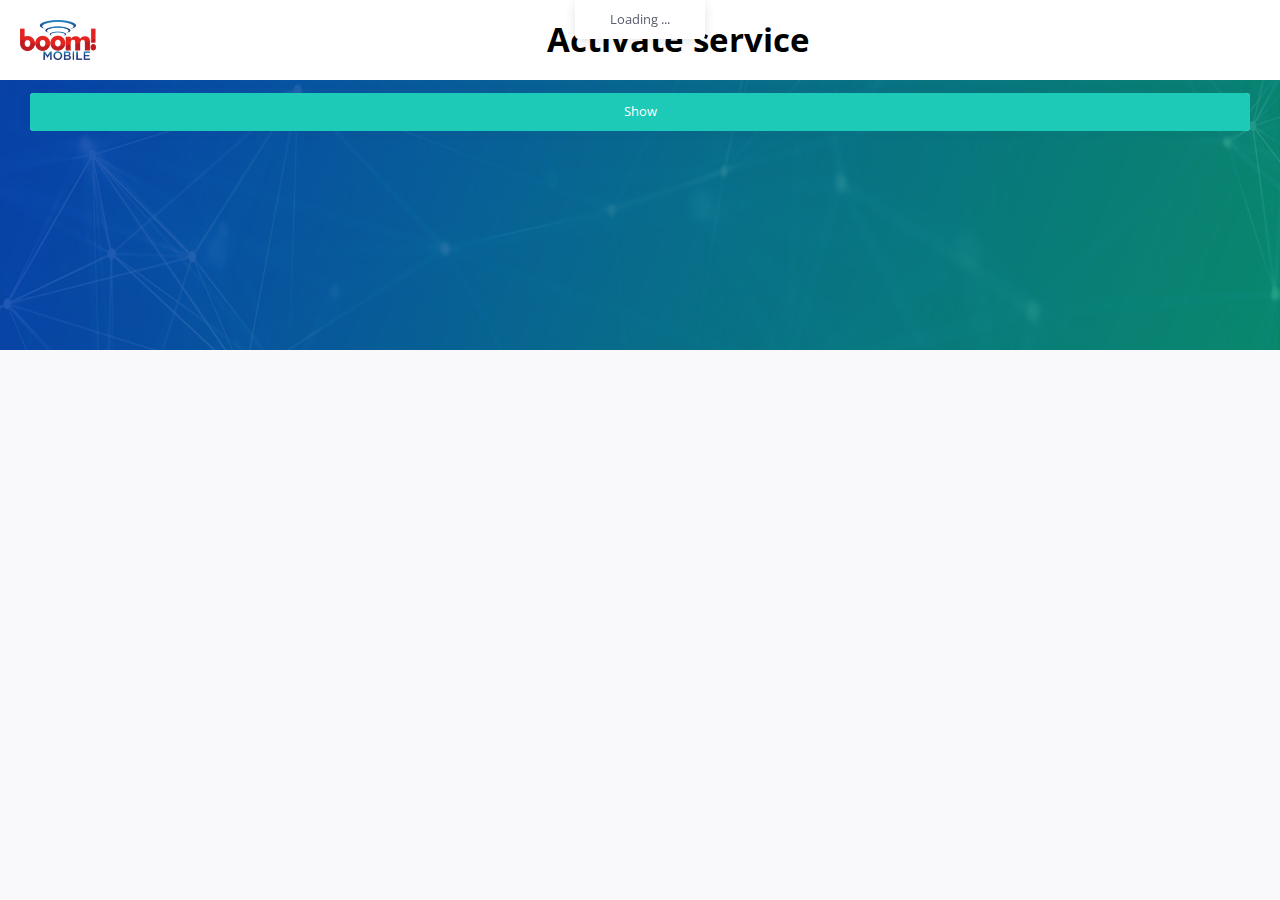
<file: sweetalert.html>
<!DOCTYPE html>

<!--
Template Name: Metronic - Responsive Admin Dashboard Template build with Twitter Bootstrap 4 & Angular 8
Author: KeenThemes
Website: http://www.keenthemes.com/
Contact: support@keenthemes.com
Follow: www.twitter.com/keenthemes
Dribbble: www.dribbble.com/keenthemes
Like: www.facebook.com/keenthemes
Purchase: http://themeforest.net/item/metronic-responsive-admin-dashboard-template/4021469?ref=keenthemes
Renew Support: http://themeforest.net/item/metronic-responsive-admin-dashboard-template/4021469?ref=keenthemes
License: You must have a valid license purchased only from themeforest(the above link) in order to legally use the theme for your project.
-->
<html lang="en">

<!-- begin::Head -->

<head>
	<base href="">
	<meta charset="utf-8" />
	<title>Transfer Mobile Number</title>
	<meta name="description" content="Latest updates and statistic charts">
	<meta name="viewport" content="width=device-width, initial-scale=1, shrink-to-fit=no">

	<!--begin::Fonts -->
	<link href="https://fonts.googleapis.com/css?family=Open+Sans+Condensed:300,700&display=swap" rel="stylesheet">

	<!--end::Fonts -->

	<!--begin::Page Vendors Styles(used by this page) -->
	<link href="./assets/plugins/custom/fullcalendar/fullcalendar.bundle.css" rel="stylesheet" type="text/css" />

	<!--end::Page Vendors Styles -->

	<!--begin::Global Theme Styles(used by all pages) -->
	<link href="./assets/plugins/global/plugins.bundle.css" rel="stylesheet" type="text/css" />
	<link href="./assets/css/style.bundle.css" rel="stylesheet" type="text/css" />

	<!--end::Global Theme Styles -->

	<!--begin::Layout Skins(used by all pages) -->

	<!--end::Layout Skins -->
	<link rel="shortcut icon" href="./assets/media/logos/favicon.ico" />
</head>

<!-- end::Head -->

<!-- begin::Body -->

<body
	style="background-image: url(assets/media/demos/demo4/header.jpg); background-position: center top; background-size: 100% 350px;"
	class="kt-page--loading-enabled kt-page--loading kt-quick-panel--right kt-demo-panel--right kt-offcanvas-panel--right kt-header--fixed kt-header--minimize-menu kt-header-mobile--fixed kt-subheader--enabled kt-subheader--transparent kt-page--loading">

	<!--[html-partial:include:{"file":"partials/_page-loader.html"}]/-->

	<!--[html-partial:include:{"file":"layout.html"}]/-->

	<!-- begin:: Page -->

	<!--[html-partial:include:{"file":"partials/_header/base-mobile.html"}]/-->

	<!-- begin:: Header Mobile -->
	<div id="kt_header_mobile" class="kt-header-mobile  kt-header-mobile--fixed ">
		<div class="kt-header-mobile__logo">
			<a href="index.html">
				<img alt="Logo" src="./assets/media/logos/boom.png" height="40px" />
			</a>
		</div>
		<div class="kt-header-mobile__toolbar">
	<h3>Activate Service</h3>
		</div>
	</div>

	<!-- end:: Header Mobile -->

	<div class="kt-grid kt-grid--hor kt-grid--root">
		<div class="kt-grid__item kt-grid__item--fluid kt-grid kt-grid--ver kt-page">
			<div class="kt-grid__item kt-grid__item--fluid kt-grid kt-grid--hor kt-wrapper" id="kt_wrapper">

				<!--[html-partial:include:{"file":"partials/_header/base.html"}]/-->

				<!-- begin:: Header -->
				<div id="kt_header" class="kt-header kt-grid kt-grid--ver  kt-header--fixed  bg-white">

					<!--[html-partial:include:{"file":"partials/_header/_brand.html"}]/-->

					<!-- begin:: Aside -->
					<div class="kt-header__brand kt-grid__item m-4 " id="kt_header_brand">
						<div class="kt-header__brand-logo">
							<a href="index.html">
								<img alt="Logo" src="assets/media/logos/boom.png"  height="40px"/>
							</a>
						</div>
					</div>

					<!-- end:: Aside -->

					<!--[html-partial:include:{"file":"partials/_header/_title.html"}]/-->

					<!-- begin:: Title -->
					<h3 class="kt-header__title kt-grid__item">
						<!-- Applications -->
					</h3>

					<!-- end:: Title -->

					<!--[html-partial:include:{"file":"partials/_header/_menu.html"}]/-->


					<!-- begin: Header Menu -->
					<button class="kt-header-menu-wrapper-close" id="kt_header_menu_mobile_close_btn"><i
							class="la la-close"></i></button>
					<div class="kt-header-menu-wrapper kt-grid__item kt-grid__item--fluid m-0" id="kt_header_menu_wrapper">
						<div id="kt_header_menu" class="kt-header-menu kt-header-menu-mobile mx-auto ">
							<h1 class="align-text-center font-weight-bold mt-4 mr-5"> Activate service</h1>
						</div>
					</div>

					<!-- end: Header Menu -->

					<!--[html-partial:include:{"file":"partials/_header/_topbar.html"}]/-->


					<!-- begin:: Header Topbar -->
					<div class="kt-header__topbar">
					
					</div>

					<!-- end:: Header Topbar -->

				</div>

				<!-- end:: Header -->
				<div class="kt-body kt-grid__item kt-grid__item--fluid kt-grid kt-grid--hor kt-grid--stretch"
					id="kt_body">
					<div class="kt-content kt-content--fit-top  kt-grid__item kt-grid__item--fluid kt-grid kt-grid--hor"
						id="kt_content">

						<!--[html-partial:include:{"file":"partials/_content/base.html"}]/-->

						<!--[html-partial:include:{"file":"partials/_subheader/base.html"}]/-->

						<!-- begin:: Content -->
						<div class="kt-container  kt-grid__item kt-grid__item--fluid">

							<!--[html-partial:begin:{"id":"demo4/dist/inc/view/demos/pages/index","page":"index"}]/-->

							<!--[html-partial:begin:{"id":"demo4/dist/inc/view/partials/content/dashboards/dashboard-3","page":"index"}]/-->

							<!--Begin::Dashboard 3-->

							<!--Begin::Row-->
							<div class="row mt-3">


								<div class="col-xl-12 order-lg-2 order-xl-1">

									<!--[html-partial:begin:{"id":"demo4/dist/inc/view/partials/content/widgets/list/latest-orders","page":"index"}]/-->
									<div class="kt-portlet kt-portlet--height-fluid kt-portlet--mobile ">
                                        <button type="button" class="btn btn-success btn-custom" id="kt_sweetalert_demo_3_3"> Show </button>    
                                    
                                    </div>

									<!--End::Row-->

									<!--End::Dashboard 3-->

									<!--[html-partial:end:{"id":"demo4/dist/inc/view/partials/content/dashboards/dashboard-3","page":"index"}]/-->

									<!--[html-partial:end:{"id":"demo4/dist/inc/view/demos/pages/index","page":"index"}]/-->
								</div>

								<!-- end:: Content -->

							</div>
						</div>

						<!--[html-partial:include:{"file":"partials/_footer/base.html"}]/-->
					</div>
				</div>
			</div>
		</div>
	</div>

	<!-- end:: Page -->

	<!-- begin::Global Config(global config for global JS sciprts) -->
	<script>
		var KTAppOptions = {
			"colors": {
				"state": {
					"brand": "#366cf3",
					"light": "#ffffff",
					"dark": "#282a3c",
					"primary": "#5867dd",
					"success": "#34bfa3",
					"info": "#36a3f7",
					"warning": "#ffb822",
					"danger": "#fd3995"
				},
				"base": {
					"label": ["#c5cbe3", "#a1a8c3", "#3d4465", "#3e4466"],
					"shape": ["#f0f3ff", "#d9dffa", "#afb4d4", "#646c9a"]
				}
			}
		};
	</script>

	<!-- end::Global Config -->

	<!--begin::Global Theme Bundle(used by all pages) -->
	<script src="./assets/plugins/global/plugins.bundle.js" type="text/javascript"></script>
	<script src="./assets/js/scripts.bundle.js" type="text/javascript"></script>

	<!--end::Global Theme Bundle -->

	<!--begin::Page Vendors(used by this page) -->
	<script src="./assets/plugins/custom/fullcalendar/fullcalendar.bundle.js" type="text/javascript"></script>
	<!-- <script src="//maps.google.com/maps/api/js?key=AIzaSyBTGnKT7dt597vo9QgeQ7BFhvSRP4eiMSM" type="text/javascript"></script> -->
	<!-- <script src="./assets/plugins/custom/gmaps/gmaps.js" type="text/javascript"></script> -->

	<!--end::Page Vendors -->

	<!--begin::Page Scripts(used by this page) -->
    <script src="./assets/js/pages/dashboard.js" type="text/javascript"></script>
    <script src="assets/js/pages/components/extended/sweetalert2.js" type="text/javascript"></script>

	<!--end::Page Scripts -->
</body>

<!-- end::Body -->

</html>
</file>
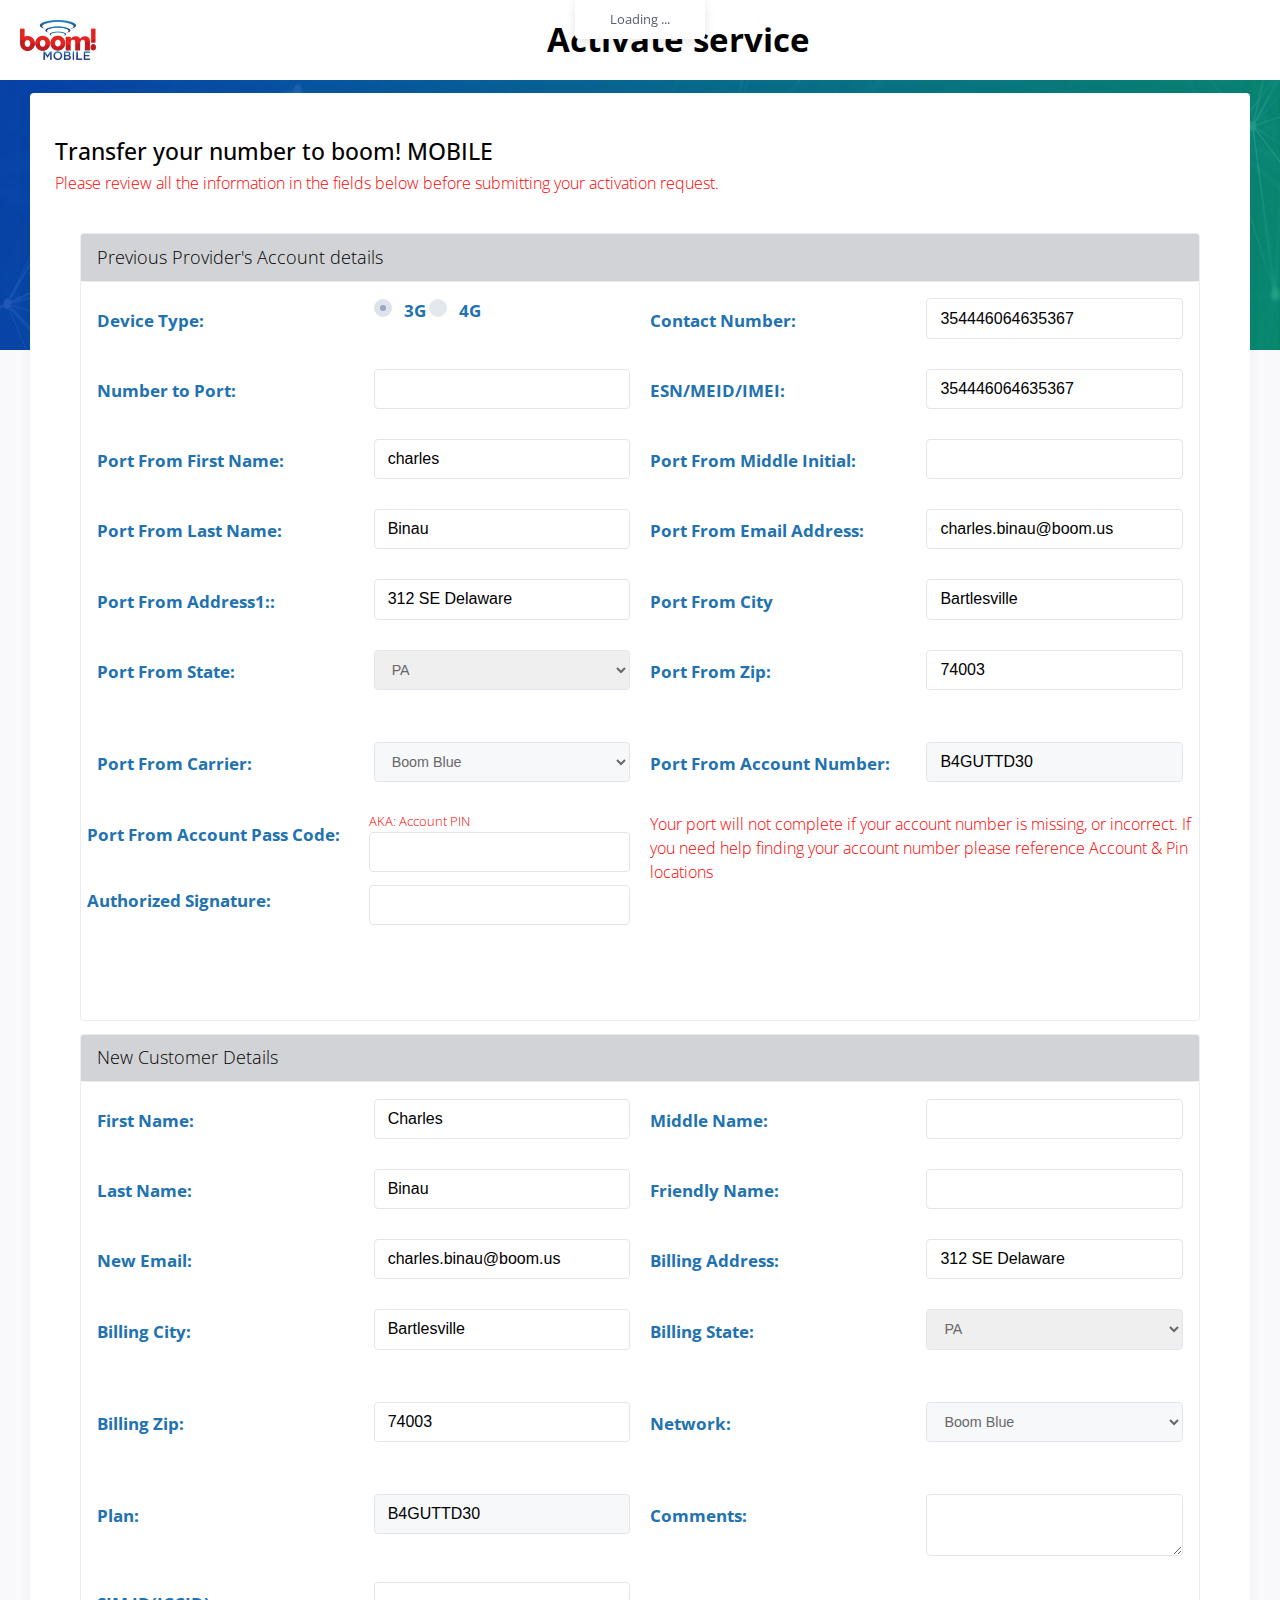
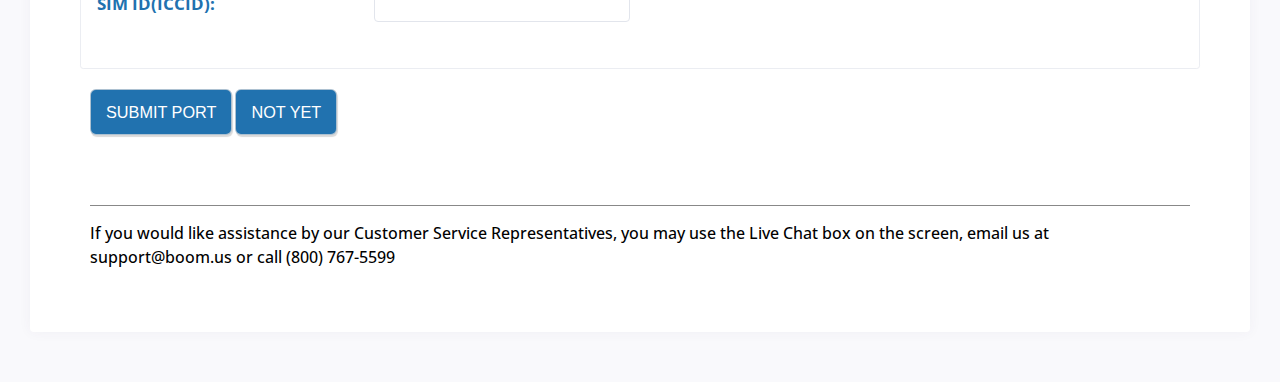
<file: transferNumberPage.html>
<!DOCTYPE html>

<!--
Template Name: Metronic - Responsive Admin Dashboard Template build with Twitter Bootstrap 4 & Angular 8
Author: KeenThemes
Website: http://www.keenthemes.com/
Contact: support@keenthemes.com
Follow: www.twitter.com/keenthemes
Dribbble: www.dribbble.com/keenthemes
Like: www.facebook.com/keenthemes
Purchase: http://themeforest.net/item/metronic-responsive-admin-dashboard-template/4021469?ref=keenthemes
Renew Support: http://themeforest.net/item/metronic-responsive-admin-dashboard-template/4021469?ref=keenthemes
License: You must have a valid license purchased only from themeforest(the above link) in order to legally use the theme for your project.
-->
<html lang="en">

<!-- begin::Head -->

<head>
	<base href="">
	<meta charset="utf-8" />
	<title>Transfer Mobile Number</title>
	<meta name="description" content="Latest updates and statistic charts">
	<meta name="viewport" content="width=device-width, initial-scale=1, shrink-to-fit=no">

	<!--begin::Fonts -->
	<link href="https://fonts.googleapis.com/css?family=Open+Sans+Condensed:300,700&display=swap" rel="stylesheet">

	<!--end::Fonts -->

	<!--begin::Page Vendors Styles(used by this page) -->
	<link href="./assets/plugins/custom/fullcalendar/fullcalendar.bundle.css" rel="stylesheet" type="text/css" />

	<!--end::Page Vendors Styles -->

	<!--begin::Global Theme Styles(used by all pages) -->
	<link href="./assets/plugins/global/plugins.bundle.css" rel="stylesheet" type="text/css" />
	<link href="./assets/css/style.bundle.css" rel="stylesheet" type="text/css" />

	<!--end::Global Theme Styles -->

	<!--begin::Layout Skins(used by all pages) -->

	<!--end::Layout Skins -->
	<link rel="shortcut icon" href="./assets/media/logos/favicon.ico" />
</head>

<!-- end::Head -->

<!-- begin::Body -->

<body
	style="background-image: url(assets/media/demos/demo4/header.jpg); background-position: center top; background-size: 100% 350px;"
	class="kt-page--loading-enabled kt-page--loading kt-quick-panel--right kt-demo-panel--right kt-offcanvas-panel--right kt-header--fixed kt-header--minimize-menu kt-header-mobile--fixed kt-subheader--enabled kt-subheader--transparent kt-page--loading">

	<!--[html-partial:include:{"file":"partials/_page-loader.html"}]/-->

	<!--[html-partial:include:{"file":"layout.html"}]/-->

	<!-- begin:: Page -->

	<!--[html-partial:include:{"file":"partials/_header/base-mobile.html"}]/-->

	<!-- begin:: Header Mobile -->
	<div id="kt_header_mobile" class="kt-header-mobile  kt-header-mobile--fixed ">
		<div class="kt-header-mobile__logo">
			<a href="index.html">
				<img alt="Logo" src="./assets/media/logos/boom.png" height="40px" />
			</a>
		</div>
		<div class="kt-header-mobile__toolbar">
	<h3>Activate Service</h3>
		</div>
	</div>

	<!-- end:: Header Mobile -->

	<div class="kt-grid kt-grid--hor kt-grid--root">
		<div class="kt-grid__item kt-grid__item--fluid kt-grid kt-grid--ver kt-page">
			<div class="kt-grid__item kt-grid__item--fluid kt-grid kt-grid--hor kt-wrapper" id="kt_wrapper">

				<!--[html-partial:include:{"file":"partials/_header/base.html"}]/-->

				<!-- begin:: Header -->
				<div id="kt_header" class="kt-header kt-grid kt-grid--ver  kt-header--fixed  bg-white">

					<!--[html-partial:include:{"file":"partials/_header/_brand.html"}]/-->

					<!-- begin:: Aside -->
					<div class="kt-header__brand kt-grid__item m-4 " id="kt_header_brand">
						<div class="kt-header__brand-logo">
							<a href="index.html">
								<img alt="Logo" src="assets/media/logos/boom.png"  height="40px"/>
							</a>
						</div>
					</div>

					<!-- end:: Aside -->

					<!--[html-partial:include:{"file":"partials/_header/_title.html"}]/-->

					<!-- begin:: Title -->
					<h3 class="kt-header__title kt-grid__item">
						<!-- Applications -->
					</h3>

					<!-- end:: Title -->

					<!--[html-partial:include:{"file":"partials/_header/_menu.html"}]/-->


					<!-- begin: Header Menu -->
					<button class="kt-header-menu-wrapper-close" id="kt_header_menu_mobile_close_btn"><i
							class="la la-close"></i></button>
					<div class="kt-header-menu-wrapper kt-grid__item kt-grid__item--fluid m-0" id="kt_header_menu_wrapper">
						<div id="kt_header_menu" class="kt-header-menu kt-header-menu-mobile mx-auto ">
							<h1 class="align-text-center font-weight-bold mt-4 mr-5"> Activate service</h1>
						</div>
					</div>

					<!-- end: Header Menu -->

					<!--[html-partial:include:{"file":"partials/_header/_topbar.html"}]/-->


					<!-- begin:: Header Topbar -->
					<div class="kt-header__topbar">
					
					</div>

					<!-- end:: Header Topbar -->

				</div>

				<!-- end:: Header -->
				<div class="kt-body kt-grid__item kt-grid__item--fluid kt-grid kt-grid--hor kt-grid--stretch"
					id="kt_body">
					<div class="kt-content kt-content--fit-top  kt-grid__item kt-grid__item--fluid kt-grid kt-grid--hor"
						id="kt_content">

						<!--[html-partial:include:{"file":"partials/_content/base.html"}]/-->

						<!--[html-partial:include:{"file":"partials/_subheader/base.html"}]/-->

						<!-- begin:: Content -->
						<div class="kt-container  kt-grid__item kt-grid__item--fluid">

							<!--[html-partial:begin:{"id":"demo4/dist/inc/view/demos/pages/index","page":"index"}]/-->

							<!--[html-partial:begin:{"id":"demo4/dist/inc/view/partials/content/dashboards/dashboard-3","page":"index"}]/-->

							<!--Begin::Dashboard 3-->

							<!--Begin::Row-->
							<div class="row mt-3">


								<div class="col-xl-12 order-lg-2 order-xl-1">

									<!--[html-partial:begin:{"id":"demo4/dist/inc/view/partials/content/widgets/list/latest-orders","page":"index"}]/-->
									<div class="kt-portlet kt-portlet--height-fluid kt-portlet--mobile ">
										<div>
											<div class="kt-portlet__body">
												<div class="mt-4">
													<div class="kt-portlet__head-label">
														<h3 class="kt-portlet__head-title">
															Transfer your number to boom! MOBILE
														</h3>
													</div>
													<div class="text-danger">
														<p>Please review all the information in the fields below before
															submitting your
															activation request.</p>
													</div>
												</div>


												<!-- <div class="kt-portlet__body kt-portlet__body--fit"> -->

												<div class="kt-portlet__body">
													<div class="card">
														<div class="card-header">
															<a href="" class="head"> Previous Provider's Account
																details</a>
														</div>
														<div class="card-body">
															<div class="form-group row">
																<label class="col-lg-3 col-form-label ">Device
																	Type:</label>
																<div class="kt-radio-inlin e  col-lg-3">
																	<label class="kt-radio kt-radio--solid">
																		<input type="radio" name="example_2" checked
																			value="2"> 3G
																		<span></span>
																	</label>
																	<label class="kt-radio kt-radio--solid">
																		<input type="radio" name="example_2" value="2">
																		4G
																		<span></span>
																	</label>
																</div>
																<label class="col-lg-3 col-form-label">Contact
																	Number:</label>
																<div class="col-lg-3">
																	<input type="text" class="form-control"
																		placeholder="354446064635367">
																</div>
															</div>
															<div class="form-group row">
																<label class="col-lg-3 col-form-label">Number to
																	Port:</label>
																<div class="col-lg-3">
																	<input type="text" class="form-control">
																</div>
																<label
																	class="col-lg-3 col-form-label">ESN/MEID/IMEI:</label>
																<div class="col-lg-3">
																	<input type="text" class="form-control"
																		placeholder="354446064635367">
																</div>
															</div>
															<div class="form-group row">
																<label class="col-lg-3 col-form-label ">Port From First
																	Name:</label>
																<div class="col-lg-3">
																	<input type="text" class="form-control"
																		placeholder="charles">
																</div>
																<label class="col-lg-3 col-form-label">Port From Middle
																	Initial:</label>
																<div class="col-lg-3">
																	<input type="text" class="form-control"
																		placeholder="">
																</div>
															</div>
															<div class="form-group row">
																<label class="col-lg-3 col-form-label ">Port From Last
																	Name:</label>
																<div class="col-lg-3">
																	<input type="text" class="form-control"
																		placeholder="Binau">
																</div>
																<label class="col-lg-3 col-form-label">Port From Email
																	Address:</label>
																<div class="col-lg-3">
																	<input type="email" class="form-control"
																		placeholder="charles.binau@boom.us">
																</div>
															</div>
															<div class="form-group row">
																<label class="col-lg-3 col-form-label">Port From
																	Address1::</label>
																<div class="col-lg-3">
																	<input type="text" class="form-control"
																		placeholder="312 SE Delaware">
																</div>
																<label class="col-lg-3 col-form-label">Port From
																	City</label>
																<div class="col-lg-3">
																	<input type="email" class="form-control"
																		placeholder="Bartlesville">
																</div>

															</div>
															<div class="form-group row">
																<label class="col-lg-3 col-form-label">Port From
																	State:</label>
																<div class="col-lg-3">
																	<div class="form-group">
																		<select class="form-control"
																			id="exampleSelect1">
																			<option>PA</option>
																			<option>RI</option>
																			<option>SC</option>
																			<option>NH</option>
																			<option>NJ</option>
																		</select>
																	</div>
																</div>
																<label class="col-lg-3 col-form-label">Port From
																	Zip:</label>
																<div class="col-lg-3">
																	<input type="text" class="form-control"
																		placeholder="74003">
																</div>

															</div>
															<div class="form-group row">
																<label class="col-lg-3 col-form-label">Port From
																	Carrier:</label>
																<div class="col-lg-3">
																	<select class="form-control" id="exampleSelect1"
																		disabled>
																		<option>Boom Blue</option>
																		<option>RI</option>
																		<option>SC</option>
																		<option>NH</option>
																		<option>NJ</option>
																	</select>
																</div>
																<label class="col-lg-3 col-form-label">Port From Account
																	Number:</label>
																<div class="col-lg-3">
																	<input type="text" class="form-control"
																		placeholder="B4GUTTD30" disabled>
																</div>
															</div>
															<div class="form-group row">
																<div class="form-group row">
																	<div class="col-lg-6">
																		<div class="form-group row">
																			<label class="col-lg-6 col-form-label">Port
																				From Account Pass
																				Code:</label>
																			<div class="col-lg-6">
																				<span class="text-danger">AKA: Account
																					PIN</span>
																				<input type="text" class="form-control"
																					placeholder="">
																			</div>
																			<label
																				class="col-lg-6 col-form-label mt-2">Authorized
																				Signature:</label>
																			<div class="col-lg-6 mt-3">
																				<input type="text" class="form-control"
																					placeholder="">
																			</div>
																		</div>
																	</div>
																	<div class="col-lg-6">
																		<p class="text-danger">Your port will not
																			complete if your account
																			number is missing, or
																			incorrect. If you need help finding your
																			account number please
																			reference Account & Pin locations</p>
																	</div>
																</div>

															</div>


															<!-- <div class="col-md-offset-2 col-md-4">
									<button type="reset" class="btn btn-primary">Activate</button>
									<button type="reset" class="btn btn-primary">Not Yet</button>
								</div> -->
														</div>
													</div>

													<div class="card mt-3">
														<div class="card-header">
															<a href="" class="head"> New Customer Details </a>
														</div>
														<div class="card-body">
															<div class="form-group row">
																<label class="col-lg-3 col-form-label">First
																	Name:</label>
																<div class="col-lg-3">
																	<input type="text" class="form-control"
																		placeholder="Charles">
																</div>
																<label class="col-lg-3 col-form-label">Middle
																	Name:</label>
																<div class="col-lg-3">
																	<input type="text" class="form-control"
																		placeholder="">
																</div>
															</div>
															<div class="form-group row">
																<label class="col-lg-3 col-form-label">Last
																	Name:</label>
																<div class="col-lg-3">
																	<input type="text" class="form-control"
																		placeholder="Binau">
																</div>
																<label class="col-lg-3 col-form-label">Friendly
																	Name:</label>
																<div class="col-lg-3">
																	<input type="text" class="form-control"
																		placeholder="">
																</div>
															</div>
															<div class="form-group row">
																<label class="col-lg-3 col-form-label "> New
																	Email:</label>
																<div class="col-lg-3">
																	<input type="email" class="form-control"
																		placeholder="charles.binau@boom.us">
																</div>
																<label class="col-lg-3 col-form-label">Billing
																	Address:</label>
																<div class="col-lg-3">
																	<input type="text" class="form-control"
																		placeholder="312 SE Delaware">
																</div>
															</div>
															<div class="form-group row">
																<label class="col-lg-3 col-form-label ">Billing
																	City:</label>
																<div class="col-lg-3">
																	<input type="email" class="form-control"
																		placeholder="Bartlesville">
																</div>
																<label class="col-lg-3 col-form-label">Billing
																	State:</label>
																<div class="col-lg-3">
																	<div class="form-group">
																		<select class="form-control"
																			id="exampleSelect1">
																			<option>PA</option>
																			<option>RI</option>
																			<option>SC</option>
																			<option>NH</option>
																			<option>NJ</option>
																		</select>
																	</div>
																</div>
															</div>
															<div class="form-group row">
																<label class="col-lg-3 col-form-label"> Billing
																	Zip:</label>
																<div class="col-lg-3">
																	<input type="text" class="form-control"
																		placeholder="74003">
																</div>
																<label class="col-lg-3 col-form-label ">Network:</label>
																<div class="col-lg-3">
																	<div class="form-group">
																		<select class="form-control" id="exampleSelect1"
																			disabled>
																			<option>Boom Blue</option>
																			<option>RI</option>

																		</select>
																	</div>
																</div>
															</div>
															<div class="form-group row">
																<label class="col-lg-3 col-form-label">Plan:</label>
																<div class="col-lg-3">
																	<input type="text" class="form-control"
																		placeholder="B4GUTTD30" disabled>
																</div>
																<label class="col-lg-3 col-form-label">Comments:</label>
																<div class="col-lg-3">
																	<!-- <div class="form-group form-group-last"> -->

																	<textarea class="form-control" id="exampleTextarea"
																		rows="2"></textarea>

																</div>

															</div>
															<div class="form-group row">
																<label class="col-lg-3 col-form-label">SIM
																	ID(ICCID):</label>
																<div class="col-lg-3">
																	<input type="text" class="form-control"
																		placeholder="">
																</div>
															</div>
														</div>
													</div>
													<div class="col-md-offset-2 col-md-4 mt-4">
														<button type="reset" class="btn btn-label-brand">Submit
															Port</button>
														<button type="reset" class="btn btn-label-brand">Not
															Yet</button>
													</div>

												</div>

												<div class="kt-portlet__foot">
													<div class="col-lg-12 mt-4">
														<div class="footerDiv">
															<p class="footerText">If you would like assistance by our
																Customer Service
																Representatives, you may use the Live Chat box on the
																screen, email us at
																support@boom.us or call (800) 767-5599</p>
														</div>
													</div>

												</div>
												<!-- </div> -->
											</div>

											<!--[html-partial:end:{"id":"demo4/dist/inc/view/partials/content/widgets/list/latest-orders","page":"index"}]/-->
										</div>

									</div>

									<!--End::Row-->

									<!--End::Dashboard 3-->

									<!--[html-partial:end:{"id":"demo4/dist/inc/view/partials/content/dashboards/dashboard-3","page":"index"}]/-->

									<!--[html-partial:end:{"id":"demo4/dist/inc/view/demos/pages/index","page":"index"}]/-->
								</div>

								<!-- end:: Content -->

							</div>
						</div>

						<!--[html-partial:include:{"file":"partials/_footer/base.html"}]/-->
					</div>
				</div>
			</div>
		</div>
	</div>

	<!-- end:: Page -->

	<!-- begin::Global Config(global config for global JS sciprts) -->
	<script>
		var KTAppOptions = {
			"colors": {
				"state": {
					"brand": "#366cf3",
					"light": "#ffffff",
					"dark": "#282a3c",
					"primary": "#5867dd",
					"success": "#34bfa3",
					"info": "#36a3f7",
					"warning": "#ffb822",
					"danger": "#fd3995"
				},
				"base": {
					"label": ["#c5cbe3", "#a1a8c3", "#3d4465", "#3e4466"],
					"shape": ["#f0f3ff", "#d9dffa", "#afb4d4", "#646c9a"]
				}
			}
		};
	</script>

	<!-- end::Global Config -->

	<!--begin::Global Theme Bundle(used by all pages) -->
	<script src="./assets/plugins/global/plugins.bundle.js" type="text/javascript"></script>
	<script src="./assets/js/scripts.bundle.js" type="text/javascript"></script>

	<!--end::Global Theme Bundle -->

	<!--begin::Page Vendors(used by this page) -->
	<script src="./assets/plugins/custom/fullcalendar/fullcalendar.bundle.js" type="text/javascript"></script>
	<!-- <script src="//maps.google.com/maps/api/js?key=AIzaSyBTGnKT7dt597vo9QgeQ7BFhvSRP4eiMSM" type="text/javascript"></script> -->
	<!-- <script src="./assets/plugins/custom/gmaps/gmaps.js" type="text/javascript"></script> -->

	<!--end::Page Vendors -->

	<!--begin::Page Scripts(used by this page) -->
	<script src="./assets/js/pages/dashboard.js" type="text/javascript"></script>

	<!--end::Page Scripts -->
</body>

<!-- end::Body -->

</html>
</file>
<file: assets/plugins/custom/fullcalendar/fullcalendar.bundle.css>
@charset "UTF-8";
.fc {
  direction: ltr;
  text-align: left; }

.fc-rtl {
  text-align: right; }

body .fc {
  /* extra precedence to overcome jqui */
  font-size: 1em; }

/* Colors
--------------------------------------------------------------------------------------------------*/
.fc-highlight {
  /* when user is selecting cells */
  background: #bce8f1;
  opacity: 0.3; }

.fc-bgevent {
  /* default look for background events */
  background: #8fdf82;
  opacity: 0.3; }

.fc-nonbusiness {
  /* default look for non-business-hours areas */
  /* will inherit .fc-bgevent's styles */
  background: #d7d7d7; }

/* Popover
--------------------------------------------------------------------------------------------------*/
.fc-popover {
  position: absolute;
  -webkit-box-shadow: 0 2px 6px rgba(0, 0, 0, 0.15);
  box-shadow: 0 2px 6px rgba(0, 0, 0, 0.15); }

.fc-popover .fc-header {
  /* TODO: be more consistent with fc-head/fc-body */
  display: -webkit-box;
  display: -ms-flexbox;
  display: flex;
  -webkit-box-orient: horizontal;
  -webkit-box-direction: normal;
  -ms-flex-direction: row;
  flex-direction: row;
  -webkit-box-pack: justify;
  -ms-flex-pack: justify;
  justify-content: space-between;
  -webkit-box-align: center;
  -ms-flex-align: center;
  align-items: center;
  padding: 2px 4px; }

.fc-rtl .fc-popover .fc-header {
  -webkit-box-orient: horizontal;
  -webkit-box-direction: reverse;
  -ms-flex-direction: row-reverse;
  flex-direction: row-reverse; }

.fc-popover .fc-header .fc-title {
  margin: 0 2px; }

.fc-popover .fc-header .fc-close {
  cursor: pointer;
  opacity: 0.65;
  font-size: 1.1em; }

/* Misc Reusable Components
--------------------------------------------------------------------------------------------------*/
.fc-divider {
  border-style: solid;
  border-width: 1px; }

hr.fc-divider {
  height: 0;
  margin: 0;
  padding: 0 0 2px;
  /* height is unreliable across browsers, so use padding */
  border-width: 1px 0; }

.fc-bg,
.fc-bgevent-skeleton,
.fc-highlight-skeleton,
.fc-mirror-skeleton {
  /* these element should always cling to top-left/right corners */
  position: absolute;
  top: 0;
  left: 0;
  right: 0; }

.fc-bg {
  bottom: 0;
  /* strech bg to bottom edge */ }

.fc-bg table {
  height: 100%;
  /* strech bg to bottom edge */ }

/* Tables
--------------------------------------------------------------------------------------------------*/
.fc table {
  width: 100%;
  -webkit-box-sizing: border-box;
  box-sizing: border-box;
  /* fix scrollbar issue in firefox */
  table-layout: fixed;
  border-collapse: collapse;
  border-spacing: 0;
  font-size: 1em;
  /* normalize cross-browser */ }

.fc th {
  text-align: center; }

.fc th,
.fc td {
  border-style: solid;
  border-width: 1px;
  padding: 0;
  vertical-align: top; }

.fc td.fc-today {
  border-style: double;
  /* overcome neighboring borders */ }

/* Internal Nav Links
--------------------------------------------------------------------------------------------------*/
a[data-goto] {
  cursor: pointer; }

a[data-goto]:hover {
  text-decoration: underline; }

/* Fake Table Rows
--------------------------------------------------------------------------------------------------*/
.fc .fc-row {
  /* extra precedence to overcome themes forcing a 1px border */
  /* no visible border by default. but make available if need be (scrollbar width compensation) */
  border-style: solid;
  border-width: 0; }

.fc-row table {
  /* don't put left/right border on anything within a fake row.
     the outer tbody will worry about this */
  border-left: 0 hidden transparent;
  border-right: 0 hidden transparent;
  /* no bottom borders on rows */
  border-bottom: 0 hidden transparent; }

.fc-row:first-child table {
  border-top: 0 hidden transparent;
  /* no top border on first row */ }

/* Day Row (used within the header and the DayGrid)
--------------------------------------------------------------------------------------------------*/
.fc-row {
  position: relative; }

.fc-row .fc-bg {
  z-index: 1; }

/* highlighting cells & background event skeleton */
.fc-row .fc-bgevent-skeleton,
.fc-row .fc-highlight-skeleton {
  bottom: 0;
  /* stretch skeleton to bottom of row */ }

.fc-row .fc-bgevent-skeleton table,
.fc-row .fc-highlight-skeleton table {
  height: 100%;
  /* stretch skeleton to bottom of row */ }

.fc-row .fc-highlight-skeleton td,
.fc-row .fc-bgevent-skeleton td {
  border-color: transparent; }

.fc-row .fc-bgevent-skeleton {
  z-index: 2; }

.fc-row .fc-highlight-skeleton {
  z-index: 3; }

/*
row content (which contains day/week numbers and events) as well as "mirror" (which contains
temporary rendered events).
*/
.fc-row .fc-content-skeleton {
  position: relative;
  z-index: 4;
  padding-bottom: 2px;
  /* matches the space above the events */ }

.fc-row .fc-mirror-skeleton {
  z-index: 5; }

.fc .fc-row .fc-content-skeleton table,
.fc .fc-row .fc-content-skeleton td,
.fc .fc-row .fc-mirror-skeleton td {
  /* see-through to the background below */
  /* extra precedence to prevent theme-provided backgrounds */
  background: none;
  /* in case <td>s are globally styled */
  border-color: transparent; }

.fc-row .fc-content-skeleton td,
.fc-row .fc-mirror-skeleton td {
  /* don't put a border between events and/or the day number */
  border-bottom: 0; }

.fc-row .fc-content-skeleton tbody td,
.fc-row .fc-mirror-skeleton tbody td {
  /* don't put a border between event cells */
  border-top: 0; }

/* Scrolling Container
--------------------------------------------------------------------------------------------------*/
.fc-scroller {
  -webkit-overflow-scrolling: touch; }

/* TODO: move to timegrid/daygrid */
.fc-scroller > .fc-day-grid,
.fc-scroller > .fc-time-grid {
  position: relative;
  /* re-scope all positions */
  width: 100%;
  /* hack to force re-sizing this inner element when scrollbars appear/disappear */ }

/* Global Event Styles
--------------------------------------------------------------------------------------------------*/
.fc-event {
  position: relative;
  /* for resize handle and other inner positioning */
  display: block;
  /* make the <a> tag block */
  font-size: 0.85em;
  line-height: 1.4;
  border-radius: 3px;
  border: 1px solid #3788d8; }

.fc-event,
.fc-event-dot {
  background-color: #3788d8;
  /* default BACKGROUND color */ }

.fc-event,
.fc-event:hover {
  color: #fff;
  /* default TEXT color */
  text-decoration: none;
  /* if <a> has an href */ }

.fc-event[href],
.fc-event.fc-draggable {
  cursor: pointer;
  /* give events with links and draggable events a hand mouse pointer */ }

.fc-not-allowed,
.fc-not-allowed .fc-event {
  /* to override an event's custom cursor */
  cursor: not-allowed; }

.fc-event .fc-content {
  position: relative;
  z-index: 2; }

/* resizer (cursor AND touch devices) */
.fc-event .fc-resizer {
  position: absolute;
  z-index: 4; }

/* resizer (touch devices) */
.fc-event .fc-resizer {
  display: none; }

.fc-event.fc-allow-mouse-resize .fc-resizer,
.fc-event.fc-selected .fc-resizer {
  /* only show when hovering or selected (with touch) */
  display: block; }

/* hit area */
.fc-event.fc-selected .fc-resizer:before {
  /* 40x40 touch area */
  content: "";
  position: absolute;
  z-index: 9999;
  /* user of this util can scope within a lower z-index */
  top: 50%;
  left: 50%;
  width: 40px;
  height: 40px;
  margin-left: -20px;
  margin-top: -20px; }

/* Event Selection (only for touch devices)
--------------------------------------------------------------------------------------------------*/
.fc-event.fc-selected {
  z-index: 9999 !important;
  /* overcomes inline z-index */
  -webkit-box-shadow: 0 2px 5px rgba(0, 0, 0, 0.2);
  box-shadow: 0 2px 5px rgba(0, 0, 0, 0.2); }

.fc-event.fc-selected:after {
  content: "";
  position: absolute;
  z-index: 1;
  /* same z-index as fc-bg, behind text */
  /* overcome the borders */
  top: -1px;
  right: -1px;
  bottom: -1px;
  left: -1px;
  /* darkening effect */
  background: #000;
  opacity: 0.25; }

/* Event Dragging
--------------------------------------------------------------------------------------------------*/
.fc-event.fc-dragging.fc-selected {
  -webkit-box-shadow: 0 2px 7px rgba(0, 0, 0, 0.3);
  box-shadow: 0 2px 7px rgba(0, 0, 0, 0.3); }

.fc-event.fc-dragging:not(.fc-selected) {
  opacity: 0.75; }

/* Horizontal Events
--------------------------------------------------------------------------------------------------*/
/* bigger touch area when selected */
.fc-h-event.fc-selected:before {
  content: "";
  position: absolute;
  z-index: 3;
  /* below resizers */
  top: -10px;
  bottom: -10px;
  left: 0;
  right: 0; }

/* events that are continuing to/from another week. kill rounded corners and butt up against edge */
.fc-ltr .fc-h-event.fc-not-start,
.fc-rtl .fc-h-event.fc-not-end {
  margin-left: 0;
  border-left-width: 0;
  padding-left: 1px;
  /* replace the border with padding */
  border-top-left-radius: 0;
  border-bottom-left-radius: 0; }

.fc-ltr .fc-h-event.fc-not-end,
.fc-rtl .fc-h-event.fc-not-start {
  margin-right: 0;
  border-right-width: 0;
  padding-right: 1px;
  /* replace the border with padding */
  border-top-right-radius: 0;
  border-bottom-right-radius: 0; }

/* resizer (cursor AND touch devices) */
/* left resizer  */
.fc-ltr .fc-h-event .fc-start-resizer,
.fc-rtl .fc-h-event .fc-end-resizer {
  cursor: w-resize;
  left: -1px;
  /* overcome border */ }

/* right resizer */
.fc-ltr .fc-h-event .fc-end-resizer,
.fc-rtl .fc-h-event .fc-start-resizer {
  cursor: e-resize;
  right: -1px;
  /* overcome border */ }

/* resizer (mouse devices) */
.fc-h-event.fc-allow-mouse-resize .fc-resizer {
  width: 7px;
  top: -1px;
  /* overcome top border */
  bottom: -1px;
  /* overcome bottom border */ }

/* resizer (touch devices) */
.fc-h-event.fc-selected .fc-resizer {
  /* 8x8 little dot */
  border-radius: 4px;
  border-width: 1px;
  width: 6px;
  height: 6px;
  border-style: solid;
  border-color: inherit;
  background: #fff;
  /* vertically center */
  top: 50%;
  margin-top: -4px; }

/* left resizer  */
.fc-ltr .fc-h-event.fc-selected .fc-start-resizer,
.fc-rtl .fc-h-event.fc-selected .fc-end-resizer {
  margin-left: -4px;
  /* centers the 8x8 dot on the left edge */ }

/* right resizer */
.fc-ltr .fc-h-event.fc-selected .fc-end-resizer,
.fc-rtl .fc-h-event.fc-selected .fc-start-resizer {
  margin-right: -4px;
  /* centers the 8x8 dot on the right edge */ }

/* DayGrid events
----------------------------------------------------------------------------------------------------
We use the full "fc-day-grid-event" class instead of using descendants because the event won't
be a descendant of the grid when it is being dragged.
*/
.fc-day-grid-event {
  margin: 1px 2px 0;
  /* spacing between events and edges */
  padding: 0 1px; }

tr:first-child > td > .fc-day-grid-event {
  margin-top: 2px;
  /* a little bit more space before the first event */ }

.fc-mirror-skeleton tr:first-child > td > .fc-day-grid-event {
  margin-top: 0;
  /* except for mirror skeleton */ }

.fc-day-grid-event .fc-content {
  /* force events to be one-line tall */
  white-space: nowrap;
  overflow: hidden; }

.fc-day-grid-event .fc-time {
  font-weight: bold; }

/* resizer (cursor devices) */
/* left resizer  */
.fc-ltr .fc-day-grid-event.fc-allow-mouse-resize .fc-start-resizer,
.fc-rtl .fc-day-grid-event.fc-allow-mouse-resize .fc-end-resizer {
  margin-left: -2px;
  /* to the day cell's edge */ }

/* right resizer */
.fc-ltr .fc-day-grid-event.fc-allow-mouse-resize .fc-end-resizer,
.fc-rtl .fc-day-grid-event.fc-allow-mouse-resize .fc-start-resizer {
  margin-right: -2px;
  /* to the day cell's edge */ }

/* Event Limiting
--------------------------------------------------------------------------------------------------*/
/* "more" link that represents hidden events */
a.fc-more {
  margin: 1px 3px;
  font-size: 0.85em;
  cursor: pointer;
  text-decoration: none; }

a.fc-more:hover {
  text-decoration: underline; }

.fc-limited {
  /* rows and cells that are hidden because of a "more" link */
  display: none; }

/* popover that appears when "more" link is clicked */
.fc-day-grid .fc-row {
  z-index: 1;
  /* make the "more" popover one higher than this */ }

.fc-more-popover {
  z-index: 2;
  width: 220px; }

.fc-more-popover .fc-event-container {
  padding: 10px; }

/* Now Indicator
--------------------------------------------------------------------------------------------------*/
.fc-now-indicator {
  position: absolute;
  border: 0 solid red; }

/* Utilities
--------------------------------------------------------------------------------------------------*/
.fc-unselectable {
  -webkit-user-select: none;
  -moz-user-select: none;
  -ms-user-select: none;
  user-select: none;
  -webkit-touch-callout: none;
  -webkit-tap-highlight-color: rgba(0, 0, 0, 0); }

/*
TODO: more distinction between this file and common.css
*/
/* Colors
--------------------------------------------------------------------------------------------------*/
.fc-unthemed th,
.fc-unthemed td,
.fc-unthemed thead,
.fc-unthemed tbody,
.fc-unthemed .fc-divider,
.fc-unthemed .fc-row,
.fc-unthemed .fc-content,
.fc-unthemed .fc-popover,
.fc-unthemed .fc-list-view,
.fc-unthemed .fc-list-heading td {
  border-color: #ddd; }

.fc-unthemed .fc-popover {
  background-color: #fff; }

.fc-unthemed .fc-divider,
.fc-unthemed .fc-popover .fc-header,
.fc-unthemed .fc-list-heading td {
  background: #eee; }

.fc-unthemed td.fc-today {
  background: #fcf8e3; }

.fc-unthemed .fc-disabled-day {
  background: #d7d7d7;
  opacity: 0.3; }

/* Icons
--------------------------------------------------------------------------------------------------
from https://feathericons.com/ and built with IcoMoon
*/
@font-face {
  font-family: "fcicons";
  src: url("[data-uri]") format("truetype");
  font-weight: normal;
  font-style: normal; }

.fc-icon {
  /* use !important to prevent issues with browser extensions that change fonts */
  font-family: "fcicons" !important;
  speak: none;
  font-style: normal;
  font-weight: normal;
  font-variant: normal;
  text-transform: none;
  line-height: 1;
  /* Better Font Rendering =========== */
  -webkit-font-smoothing: antialiased;
  -moz-osx-font-smoothing: grayscale; }

.fc-icon-chevron-left:before {
  content: ""; }

.fc-icon-chevron-right:before {
  content: ""; }

.fc-icon-chevrons-left:before {
  content: ""; }

.fc-icon-chevrons-right:before {
  content: ""; }

.fc-icon-minus-square:before {
  content: ""; }

.fc-icon-plus-square:before {
  content: ""; }

.fc-icon-x:before {
  content: ""; }

.fc-icon {
  display: inline-block;
  width: 1em;
  height: 1em;
  text-align: center; }

/* Buttons
--------------------------------------------------------------------------------------------------
Lots taken from Flatly (MIT): https://bootswatch.com/4/flatly/bootstrap.css
*/
/* reset */
.fc-button {
  border-radius: 0;
  overflow: visible;
  text-transform: none;
  margin: 0;
  font-family: inherit;
  font-size: inherit;
  line-height: inherit; }

.fc-button:focus {
  outline: 1px dotted;
  outline: 5px auto -webkit-focus-ring-color; }

.fc-button {
  -webkit-appearance: button; }

.fc-button:not(:disabled) {
  cursor: pointer; }

.fc-button::-moz-focus-inner {
  padding: 0;
  border-style: none; }

/* theme */
.fc-button {
  display: inline-block;
  font-weight: 400;
  color: #212529;
  text-align: center;
  vertical-align: middle;
  -webkit-user-select: none;
  -moz-user-select: none;
  -ms-user-select: none;
  user-select: none;
  background-color: transparent;
  border: 1px solid transparent;
  padding: 0.4em 0.65em;
  font-size: 1em;
  line-height: 1.5;
  border-radius: 0.25em; }

.fc-button:hover {
  color: #212529;
  text-decoration: none; }

.fc-button:focus {
  outline: 0;
  -webkit-box-shadow: 0 0 0 0.2rem rgba(44, 62, 80, 0.25);
  box-shadow: 0 0 0 0.2rem rgba(44, 62, 80, 0.25); }

.fc-button:disabled {
  opacity: 0.65; }

/* "primary" coloring */
.fc-button-primary {
  color: #fff;
  background-color: #2C3E50;
  border-color: #2C3E50; }

.fc-button-primary:hover {
  color: #fff;
  background-color: #1e2b37;
  border-color: #1a252f; }

.fc-button-primary:focus {
  -webkit-box-shadow: 0 0 0 0.2rem rgba(76, 91, 106, 0.5);
  box-shadow: 0 0 0 0.2rem rgba(76, 91, 106, 0.5); }

.fc-button-primary:disabled {
  color: #fff;
  background-color: #2C3E50;
  border-color: #2C3E50; }

.fc-button-primary:not(:disabled):active,
.fc-button-primary:not(:disabled).fc-button-active {
  color: #fff;
  background-color: #1a252f;
  border-color: #151e27; }

.fc-button-primary:not(:disabled):active:focus,
.fc-button-primary:not(:disabled).fc-button-active:focus {
  -webkit-box-shadow: 0 0 0 0.2rem rgba(76, 91, 106, 0.5);
  box-shadow: 0 0 0 0.2rem rgba(76, 91, 106, 0.5); }

/* icons within buttons */
.fc-button .fc-icon {
  vertical-align: middle;
  font-size: 1.5em; }

/* Buttons Groups
--------------------------------------------------------------------------------------------------*/
.fc-button-group {
  position: relative;
  display: -webkit-inline-box;
  display: -ms-inline-flexbox;
  display: inline-flex;
  vertical-align: middle; }

.fc-button-group > .fc-button {
  position: relative;
  -webkit-box-flex: 1;
  -ms-flex: 1 1 auto;
  flex: 1 1 auto; }

.fc-button-group > .fc-button:hover {
  z-index: 1; }

.fc-button-group > .fc-button:focus,
.fc-button-group > .fc-button:active,
.fc-button-group > .fc-button.fc-button-active {
  z-index: 1; }

.fc-button-group > .fc-button:not(:first-child) {
  margin-left: -1px; }

.fc-button-group > .fc-button:not(:last-child) {
  border-top-right-radius: 0;
  border-bottom-right-radius: 0; }

.fc-button-group > .fc-button:not(:first-child) {
  border-top-left-radius: 0;
  border-bottom-left-radius: 0; }

/* Popover
--------------------------------------------------------------------------------------------------*/
.fc-unthemed .fc-popover {
  border-width: 1px;
  border-style: solid; }

/* List View
--------------------------------------------------------------------------------------------------*/
.fc-unthemed .fc-list-item:hover td {
  background-color: #f5f5f5; }

/* Toolbar
--------------------------------------------------------------------------------------------------*/
.fc-toolbar {
  display: -webkit-box;
  display: -ms-flexbox;
  display: flex;
  -webkit-box-pack: justify;
  -ms-flex-pack: justify;
  justify-content: space-between;
  -webkit-box-align: center;
  -ms-flex-align: center;
  align-items: center; }

.fc-toolbar.fc-header-toolbar {
  margin-bottom: 1.5em; }

.fc-toolbar.fc-footer-toolbar {
  margin-top: 1.5em; }

/* inner content */
.fc-toolbar > * > :not(:first-child) {
  margin-left: 0.75em; }

.fc-toolbar h2 {
  font-size: 1.75em;
  margin: 0; }

/* View Structure
--------------------------------------------------------------------------------------------------*/
.fc-view-container {
  position: relative; }

/* undo twitter bootstrap's box-sizing rules. normalizes positioning techniques */
/* don't do this for the toolbar because we'll want bootstrap to style those buttons as some pt */
.fc-view-container *,
.fc-view-container *:before,
.fc-view-container *:after {
  -webkit-box-sizing: content-box;
  box-sizing: content-box; }

.fc-view,
.fc-view > table {
  /* so dragged elements can be above the view's main element */
  position: relative;
  z-index: 1; }

@media print {
  .fc {
    max-width: 100% !important; }
  /* Global Event Restyling
  --------------------------------------------------------------------------------------------------*/
  .fc-event {
    background: #fff !important;
    color: #000 !important;
    page-break-inside: avoid; }
  .fc-event .fc-resizer {
    display: none; }
  /* Table & Day-Row Restyling
  --------------------------------------------------------------------------------------------------*/
  .fc th,
  .fc td,
  .fc hr,
  .fc thead,
  .fc tbody,
  .fc-row {
    border-color: #ccc !important;
    background: #fff !important; }
  /* kill the overlaid, absolutely-positioned components */
  /* common... */
  .fc-bg,
  .fc-bgevent-skeleton,
  .fc-highlight-skeleton,
  .fc-mirror-skeleton,
  .fc-bgevent-container,
  .fc-business-container,
  .fc-highlight-container,
  .fc-mirror-container {
    display: none; }
  /* don't force a min-height on rows (for DayGrid) */
  .fc tbody .fc-row {
    height: auto !important;
    /* undo height that JS set in distributeHeight */
    min-height: 0 !important;
    /* undo the min-height from each view's specific stylesheet */ }
  .fc tbody .fc-row .fc-content-skeleton {
    position: static;
    /* undo .fc-rigid */
    padding-bottom: 0 !important;
    /* use a more border-friendly method for this... */ }
  .fc tbody .fc-row .fc-content-skeleton tbody tr:last-child td {
    /* only works in newer browsers */
    padding-bottom: 1em;
    /* ...gives space within the skeleton. also ensures min height in a way */ }
  .fc tbody .fc-row .fc-content-skeleton table {
    /* provides a min-height for the row, but only effective for IE, which exaggerates this value,
       making it look more like 3em. for other browers, it will already be this tall */
    height: 1em; }
  /* Undo month-view event limiting. Display all events and hide the "more" links
  --------------------------------------------------------------------------------------------------*/
  .fc-more-cell,
  .fc-more {
    display: none !important; }
  .fc tr.fc-limited {
    display: table-row !important; }
  .fc td.fc-limited {
    display: table-cell !important; }
  .fc-popover {
    display: none;
    /* never display the "more.." popover in print mode */ }
  /* TimeGrid Restyling
  --------------------------------------------------------------------------------------------------*/
  /* undo the min-height 100% trick used to fill the container's height */
  .fc-time-grid {
    min-height: 0 !important; }
  /* don't display the side axis at all ("all-day" and time cells) */
  .fc-timeGrid-view .fc-axis {
    display: none; }
  /* don't display the horizontal lines */
  .fc-slats,
  .fc-time-grid hr {
    /* this hr is used when height is underused and needs to be filled */
    display: none !important;
    /* important overrides inline declaration */ }
  /* let the container that holds the events be naturally positioned and create real height */
  .fc-time-grid .fc-content-skeleton {
    position: static; }
  /* in case there are no events, we still want some height */
  .fc-time-grid .fc-content-skeleton table {
    height: 4em; }
  /* kill the horizontal spacing made by the event container. event margins will be done below */
  .fc-time-grid .fc-event-container {
    margin: 0 !important; }
  /* TimeGrid *Event* Restyling
  --------------------------------------------------------------------------------------------------*/
  /* naturally position events, vertically stacking them */
  .fc-time-grid .fc-event {
    position: static !important;
    margin: 3px 2px !important; }
  /* for events that continue to a future day, give the bottom border back */
  .fc-time-grid .fc-event.fc-not-end {
    border-bottom-width: 1px !important; }
  /* indicate the event continues via "..." text */
  .fc-time-grid .fc-event.fc-not-end:after {
    content: "..."; }
  /* for events that are continuations from previous days, give the top border back */
  .fc-time-grid .fc-event.fc-not-start {
    border-top-width: 1px !important; }
  /* indicate the event is a continuation via "..." text */
  .fc-time-grid .fc-event.fc-not-start:before {
    content: "..."; }
  /* time */
  /* undo a previous declaration and let the time text span to a second line */
  .fc-time-grid .fc-event .fc-time {
    white-space: normal !important; }
  /* hide the the time that is normally displayed... */
  .fc-time-grid .fc-event .fc-time span {
    display: none; }
  /* ...replace it with a more verbose version (includes AM/PM) stored in an html attribute */
  .fc-time-grid .fc-event .fc-time:after {
    content: attr(data-full); }
  /* Vertical Scroller & Containers
  --------------------------------------------------------------------------------------------------*/
  /* kill the scrollbars and allow natural height */
  .fc-scroller,
  .fc-day-grid-container,
  .fc-time-grid-container {
    /* */
    overflow: visible !important;
    height: auto !important; }
  /* kill the horizontal border/padding used to compensate for scrollbars */
  .fc-row {
    border: 0 !important;
    margin: 0 !important; }
  /* Button Controls
  --------------------------------------------------------------------------------------------------*/
  .fc-button-group,
  .fc button {
    display: none;
    /* don't display any button-related controls */ } }

/* DayGridView
--------------------------------------------------------------------------------------------------*/
/* day row structure */
.fc-dayGridWeek-view .fc-content-skeleton,
.fc-dayGridDay-view .fc-content-skeleton {
  /* there may be week numbers in these views, so no padding-top */
  padding-bottom: 1em;
  /* ensure a space at bottom of cell for user selecting/clicking */ }

.fc-dayGrid-view .fc-body .fc-row {
  min-height: 4em;
  /* ensure that all rows are at least this tall */ }

/* a "rigid" row will take up a constant amount of height because content-skeleton is absolute */
.fc-row.fc-rigid {
  overflow: hidden; }

.fc-row.fc-rigid .fc-content-skeleton {
  position: absolute;
  top: 0;
  left: 0;
  right: 0; }

/* week and day number styling */
.fc-day-top.fc-other-month {
  opacity: 0.3; }

.fc-dayGrid-view .fc-week-number,
.fc-dayGrid-view .fc-day-number {
  padding: 2px; }

.fc-dayGrid-view th.fc-week-number,
.fc-dayGrid-view th.fc-day-number {
  padding: 0 2px;
  /* column headers can't have as much v space */ }

.fc-ltr .fc-dayGrid-view .fc-day-top .fc-day-number {
  float: right; }

.fc-rtl .fc-dayGrid-view .fc-day-top .fc-day-number {
  float: left; }

.fc-ltr .fc-dayGrid-view .fc-day-top .fc-week-number {
  float: left;
  border-radius: 0 0 3px 0; }

.fc-rtl .fc-dayGrid-view .fc-day-top .fc-week-number {
  float: right;
  border-radius: 0 0 0 3px; }

.fc-dayGrid-view .fc-day-top .fc-week-number {
  min-width: 1.5em;
  text-align: center;
  background-color: #f2f2f2;
  color: #808080; }

/* when week/day number have own column */
.fc-dayGrid-view td.fc-week-number {
  text-align: center; }

.fc-dayGrid-view td.fc-week-number > * {
  /* work around the way we do column resizing and ensure a minimum width */
  display: inline-block;
  min-width: 1.25em; }

/* List View
--------------------------------------------------------------------------------------------------*/
/* possibly reusable */
.fc-event-dot {
  display: inline-block;
  width: 10px;
  height: 10px;
  border-radius: 5px; }

/* view wrapper */
.fc-rtl .fc-list-view {
  direction: rtl;
  /* unlike core views, leverage browser RTL */ }

.fc-list-view {
  border-width: 1px;
  border-style: solid; }

/* table resets */
.fc .fc-list-table {
  table-layout: auto;
  /* for shrinkwrapping cell content */ }

.fc-list-table td {
  border-width: 1px 0 0;
  padding: 8px 14px; }

.fc-list-table tr:first-child td {
  border-top-width: 0; }

/* day headings with the list */
.fc-list-heading {
  border-bottom-width: 1px; }

.fc-list-heading td {
  font-weight: bold; }

.fc-ltr .fc-list-heading-main {
  float: left; }

.fc-ltr .fc-list-heading-alt {
  float: right; }

.fc-rtl .fc-list-heading-main {
  float: right; }

.fc-rtl .fc-list-heading-alt {
  float: left; }

/* event list items */
.fc-list-item.fc-has-url {
  cursor: pointer;
  /* whole row will be clickable */ }

.fc-list-item-marker,
.fc-list-item-time {
  white-space: nowrap;
  width: 1px; }

/* make the dot closer to the event title */
.fc-ltr .fc-list-item-marker {
  padding-right: 0; }

.fc-rtl .fc-list-item-marker {
  padding-left: 0; }

.fc-list-item-title a {
  /* every event title cell has an <a> tag */
  text-decoration: none;
  color: inherit; }

.fc-list-item-title a[href]:hover {
  /* hover effect only on titles with hrefs */
  text-decoration: underline; }

/* message when no events */
.fc-list-empty-wrap2 {
  position: absolute;
  top: 0;
  left: 0;
  right: 0;
  bottom: 0; }

.fc-list-empty-wrap1 {
  width: 100%;
  height: 100%;
  display: table; }

.fc-list-empty {
  display: table-cell;
  vertical-align: middle;
  text-align: center; }

.fc-unthemed .fc-list-empty {
  /* theme will provide own background */
  background-color: #eee; }

/* TimeGridView all-day area
--------------------------------------------------------------------------------------------------*/
.fc-timeGrid-view .fc-day-grid {
  position: relative;
  z-index: 2;
  /* so the "more.." popover will be over the time grid */ }

.fc-timeGrid-view .fc-day-grid .fc-row {
  min-height: 3em;
  /* all-day section will never get shorter than this */ }

.fc-timeGrid-view .fc-day-grid .fc-row .fc-content-skeleton {
  padding-bottom: 1em;
  /* give space underneath events for clicking/selecting days */ }

/* TimeGrid axis running down the side (for both the all-day area and the slot area)
--------------------------------------------------------------------------------------------------*/
.fc .fc-axis {
  /* .fc to overcome default cell styles */
  vertical-align: middle;
  padding: 0 4px;
  white-space: nowrap; }

.fc-ltr .fc-axis {
  text-align: right; }

.fc-rtl .fc-axis {
  text-align: left; }

/* TimeGrid Structure
--------------------------------------------------------------------------------------------------*/
.fc-time-grid-container,
.fc-time-grid {
  /* so slats/bg/content/etc positions get scoped within here */
  position: relative;
  z-index: 1; }

.fc-time-grid {
  min-height: 100%;
  /* so if height setting is 'auto', .fc-bg stretches to fill height */ }

.fc-time-grid table {
  /* don't put outer borders on slats/bg/content/etc */
  border: 0 hidden transparent; }

.fc-time-grid > .fc-bg {
  z-index: 1; }

.fc-time-grid .fc-slats,
.fc-time-grid > hr {
  /* the <hr> TimeGridView injects when grid is shorter than scroller */
  position: relative;
  z-index: 2; }

.fc-time-grid .fc-content-col {
  position: relative;
  /* because now-indicator lives directly inside */ }

.fc-time-grid .fc-content-skeleton {
  position: absolute;
  z-index: 3;
  top: 0;
  left: 0;
  right: 0; }

/* divs within a cell within the fc-content-skeleton */
.fc-time-grid .fc-business-container {
  position: relative;
  z-index: 1; }

.fc-time-grid .fc-bgevent-container {
  position: relative;
  z-index: 2; }

.fc-time-grid .fc-highlight-container {
  position: relative;
  z-index: 3; }

.fc-time-grid .fc-event-container {
  position: relative;
  z-index: 4; }

.fc-time-grid .fc-now-indicator-line {
  z-index: 5; }

.fc-time-grid .fc-mirror-container {
  /* also is fc-event-container */
  position: relative;
  z-index: 6; }

/* TimeGrid Slats (lines that run horizontally)
--------------------------------------------------------------------------------------------------*/
.fc-time-grid .fc-slats td {
  height: 1.5em;
  border-bottom: 0;
  /* each cell is responsible for its top border */ }

.fc-time-grid .fc-slats .fc-minor td {
  border-top-style: dotted; }

/* TimeGrid Highlighting Slots
--------------------------------------------------------------------------------------------------*/
.fc-time-grid .fc-highlight-container {
  /* a div within a cell within the fc-highlight-skeleton */
  position: relative;
  /* scopes the left/right of the fc-highlight to be in the column */ }

.fc-time-grid .fc-highlight {
  position: absolute;
  left: 0;
  right: 0;
  /* top and bottom will be in by JS */ }

/* TimeGrid Event Containment
--------------------------------------------------------------------------------------------------*/
.fc-ltr .fc-time-grid .fc-event-container {
  /* space on the sides of events for LTR (default) */
  margin: 0 2.5% 0 2px; }

.fc-rtl .fc-time-grid .fc-event-container {
  /* space on the sides of events for RTL */
  margin: 0 2px 0 2.5%; }

.fc-time-grid .fc-event,
.fc-time-grid .fc-bgevent {
  position: absolute;
  z-index: 1;
  /* scope inner z-index's */ }

.fc-time-grid .fc-bgevent {
  /* background events always span full width */
  left: 0;
  right: 0; }

/* TimeGrid Event Styling
----------------------------------------------------------------------------------------------------
We use the full "fc-time-grid-event" class instead of using descendants because the event won't
be a descendant of the grid when it is being dragged.
*/
.fc-time-grid-event {
  margin-bottom: 1px; }

.fc-time-grid-event-inset {
  -webkit-box-shadow: 0px 0px 0px 1px #fff;
  box-shadow: 0px 0px 0px 1px #fff; }

.fc-time-grid-event.fc-not-start {
  /* events that are continuing from another day */
  /* replace space made by the top border with padding */
  border-top-width: 0;
  padding-top: 1px;
  /* remove top rounded corners */
  border-top-left-radius: 0;
  border-top-right-radius: 0; }

.fc-time-grid-event.fc-not-end {
  /* replace space made by the top border with padding */
  border-bottom-width: 0;
  padding-bottom: 1px;
  /* remove bottom rounded corners */
  border-bottom-left-radius: 0;
  border-bottom-right-radius: 0; }

.fc-time-grid-event .fc-content {
  overflow: hidden;
  max-height: 100%; }

.fc-time-grid-event .fc-time,
.fc-time-grid-event .fc-title {
  padding: 0 1px; }

.fc-time-grid-event .fc-time {
  font-size: 0.85em;
  white-space: nowrap; }

/* short mode, where time and title are on the same line */
.fc-time-grid-event.fc-short .fc-content {
  /* don't wrap to second line (now that contents will be inline) */
  white-space: nowrap; }

.fc-time-grid-event.fc-short .fc-time,
.fc-time-grid-event.fc-short .fc-title {
  /* put the time and title on the same line */
  display: inline-block;
  vertical-align: top; }

.fc-time-grid-event.fc-short .fc-time span {
  display: none;
  /* don't display the full time text... */ }

.fc-time-grid-event.fc-short .fc-time:before {
  content: attr(data-start);
  /* ...instead, display only the start time */ }

.fc-time-grid-event.fc-short .fc-time:after {
  content: " - ";
  /* seperate with a dash, wrapped in nbsp's */ }

.fc-time-grid-event.fc-short .fc-title {
  font-size: 0.85em;
  /* make the title text the same size as the time */
  padding: 0;
  /* undo padding from above */ }

/* resizer (cursor device) */
.fc-time-grid-event.fc-allow-mouse-resize .fc-resizer {
  left: 0;
  right: 0;
  bottom: 0;
  height: 8px;
  overflow: hidden;
  line-height: 8px;
  font-size: 11px;
  font-family: monospace;
  text-align: center;
  cursor: s-resize; }

.fc-time-grid-event.fc-allow-mouse-resize .fc-resizer:after {
  content: "="; }

/* resizer (touch device) */
.fc-time-grid-event.fc-selected .fc-resizer {
  /* 10x10 dot */
  border-radius: 5px;
  border-width: 1px;
  width: 8px;
  height: 8px;
  border-style: solid;
  border-color: inherit;
  background: #fff;
  /* horizontally center */
  left: 50%;
  margin-left: -5px;
  /* center on the bottom edge */
  bottom: -5px; }

/* Now Indicator
--------------------------------------------------------------------------------------------------*/
.fc-time-grid .fc-now-indicator-line {
  border-top-width: 1px;
  left: 0;
  right: 0; }

/* arrow on axis */
.fc-time-grid .fc-now-indicator-arrow {
  margin-top: -5px;
  /* vertically center on top coordinate */ }

.fc-ltr .fc-time-grid .fc-now-indicator-arrow {
  left: 0;
  /* triangle pointing right... */
  border-width: 5px 0 5px 6px;
  border-top-color: transparent;
  border-bottom-color: transparent; }

.fc-rtl .fc-time-grid .fc-now-indicator-arrow {
  right: 0;
  /* triangle pointing left... */
  border-width: 5px 6px 5px 0;
  border-top-color: transparent;
  border-bottom-color: transparent; }
</file>
